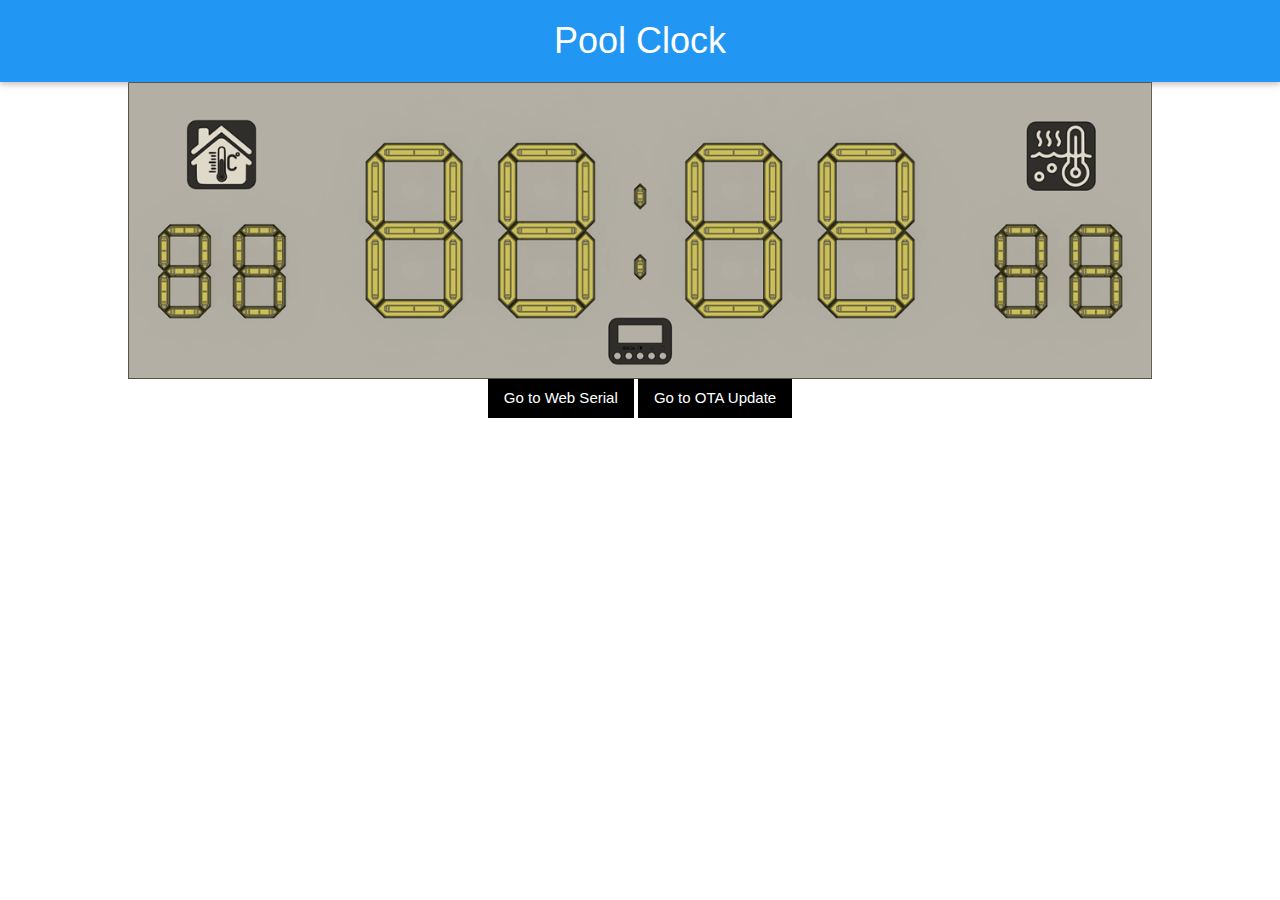
<file: data/index.html>
<!DOCTYPE html>
<html lang="fr">
    <head>
        <title>Pool Clock Server</title>
        <meta name="viewport" content="width=device-width, initial-scale=1"
            charset="UTF-8" />
        <link rel="stylesheet" type="text/css" title="Pool Clock" href="w3.css">
        <!-- favicon -->
        <link rel="shortcut icon"
            href="./media/favicon/favicon.ico" type="image/x-icon">
        <link rel="apple-touch-icon" sizes="180x180"
            href="./media/favicon/apple-touch-icon.png">
        <link rel="icon" type="image/png" sizes="32x32"
            href="./media/favicon/favicon-32x32.png">
        <link rel="icon" type="image/png" sizes="16x16"
            href="./media/favicon/favicon-16x16.png">
        <link rel="manifest" href="./media/favicon/site.webmanifest">
        <link rel="mask-icon" href="./media/favicon/safari-pinned-tab.svg" color="#5bbad5">
        <meta name="msapplication-TileColor" content="#da532c">
        <meta name="theme-color" content="#ffffff">
        <!-- favicon -->
    </head>

    <body class="w3-animate-opacity">
        <div class="w3-card w3-blue w3-padding-small w3-center">
            <h1>Pool Clock</h1>
        </div>
        <div class="w3-image w3-center">
            <img src="./media/poolclock.png" width="80%" alt="Pool Clock">
        </div>
        <div class="w3-row">
            <div class="w3-row w3-center">

                <a href="./webserial" class="w3-button w3-black">Go to Web Serial</a>

                <a href="./update" class="w3-button w3-black">Go to OTA Update</a>
            </div>

            <!--script type="text/javascript" src="script.js"></script -->
        </body>
    </html>

    <!-- 
Auto Mode
Filtration
Heating
pH Pump
Chl Pump
pHPID
OrpPID
Relay Filtration
Relay pH-
Relay Chlorine
-->
</file>
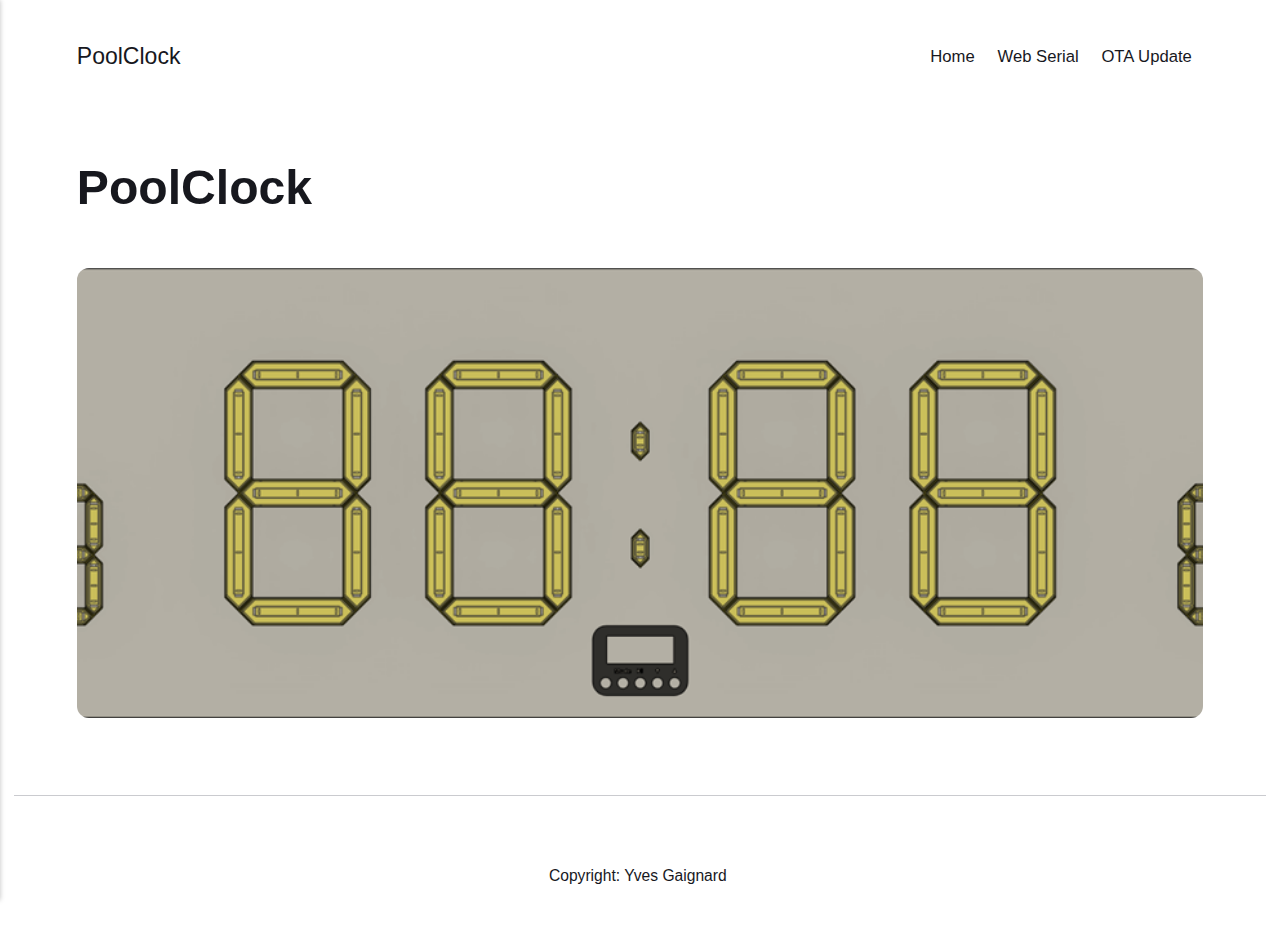
<file: Doc/Publii/poolclock-files/index.html>
<!DOCTYPE html><html lang="fr"><head><meta charset="utf-8"><meta http-equiv="X-UA-Compatible" content="IE=edge"><meta name="viewport" content="width=device-width,initial-scale=1"><title>PoolClock</title><meta name="robots" content="noindex,nofollow"><meta name="generator" content="Publii Open-Source CMS for Static Site"><link rel="shortcut icon" href="./media/website/favicon.ico" type="image/x-icon"><link rel="stylesheet" href="./assets/css/style.css?v=e5ad27e7b330f5e7f7fa9bfb74e8fca4"><script type="application/ld+json">{"@context":"http://schema.org","@type":"Organization","name":"PoolClock","url":"./"}</script><noscript><style>img[loading] {
                    opacity: 1;
                }</style></noscript></head><body class="home-template"><header class="top js-header"><a class="logo" href="./">PoolClock</a><nav class="navbar js-navbar"><button class="navbar__toggle js-toggle" aria-label="Menu" aria-haspopup="true" aria-expanded="false"><span class="navbar__toggle-box"><span class="navbar__toggle-inner">Menu</span></span></button><ul class="navbar__menu"><li><a href="./home.html" title="Home" target="_self">Home</a></li><li><a href="./webserial" target="_self">Web Serial</a></li><li><a href="./update" target="_self">OTA Update</a></li></ul></nav></header><main class="post"><article class="content"><div class="hero"><header class="hero__content"><div class="wrapper"><h1>PoolClock</h1></div></header><figure class="hero__image"><div class="hero__image-wrapper"><img src="./media/posts/10/poolclock.png" srcset="./media/posts/10/responsive/poolclock-xs.png 640w, ./media/posts/10/responsive/poolclock-sm.png 768w, ./media/posts/10/responsive/poolclock-md.png 1024w, ./media/posts/10/responsive/poolclock-lg.png 1366w, ./media/posts/10/responsive/poolclock-xl.png 1600w, ./media/posts/10/responsive/poolclock-2xl.png 1920w" sizes="88vw" loading="eager" height="349" width="1203" alt=""></div></figure></div><div class="entry-wrapper content__entry"></div></article></main><footer class="footer"><div class="wrapper"><div class="footer__copyright"><p>Copyright: Yves Gaignard </p></div><button onclick="backToTopFunction()" id="backToTop" class="footer__bttop" aria-label="Back to top" title="Back to top"><svg width="20" height="20"><use xlink:href="./assets/svg/svg-map.svg#toparrow"/></svg></button></div></footer><script defer="defer" src="./assets/js/scripts.min.js?v=700105c316933a8202041b6415abb233"></script><script>window.publiiThemeMenuConfig={mobileMenuMode:'sidebar',animationSpeed:300,submenuWidth: 'auto',doubleClickTime:500,mobileMenuExpandableSubmenus:true,relatedContainerForOverlayMenuSelector:'.top'};</script><script>var images = document.querySelectorAll('img[loading]');
        for (var i = 0; i < images.length; i++) {
            if (images[i].complete) {
                images[i].classList.add('is-loaded');
            } else {
                images[i].addEventListener('load', function () {
                    this.classList.add('is-loaded');
                }, false);
            }
        }</script></body></html>
</file>
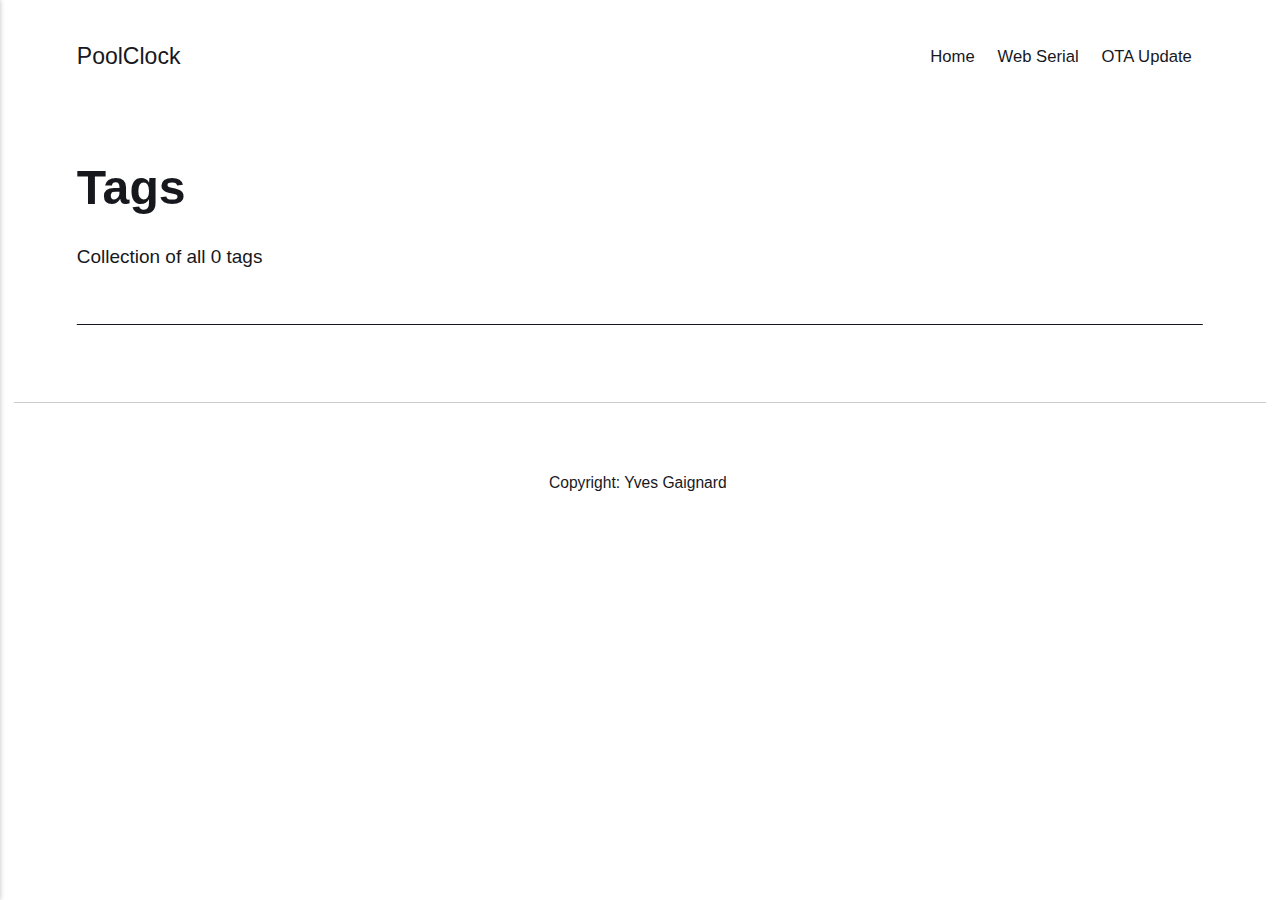
<file: Doc/Publii/poolclock-files/tags/index.html>
<!DOCTYPE html><html lang="fr"><head><meta charset="utf-8"><meta http-equiv="X-UA-Compatible" content="IE=edge"><meta name="viewport" content="width=device-width,initial-scale=1"><title>All tags - PoolClock</title><meta name="robots" content="noindex,nofollow"><meta name="generator" content="Publii Open-Source CMS for Static Site"><link rel="shortcut icon" href="./../media/website/favicon.ico" type="image/x-icon"><link rel="stylesheet" href="./../assets/css/style.css?v=e5ad27e7b330f5e7f7fa9bfb74e8fca4"><script type="application/ld+json">{"@context":"http://schema.org","@type":"Organization","name":"PoolClock","url":"./../"}</script><noscript><style>img[loading] {
                    opacity: 1;
                }</style></noscript></head><body class="tags-template"><header class="top js-header"><a class="logo" href="./../">PoolClock</a><nav class="navbar js-navbar"><button class="navbar__toggle js-toggle" aria-label="Menu" aria-haspopup="true" aria-expanded="false"><span class="navbar__toggle-box"><span class="navbar__toggle-inner">Menu</span></span></button><ul class="navbar__menu"><li><a href="./../home.html" title="Home" target="_self">Home</a></li><li><a href="./../webserial.html" target="_self">Web Serial</a></li><li><a href="./../update.html" target="_self">OTA Update</a></li></ul></nav></header><main class="page page--tags"><div class="hero hero--noimage"><header class="hero__content"><div class="wrapper"><h1>Tags</h1><p class="page__desc">Collection of all 0 tags</p></div></header></div><div class="wrapper"><ul class="feed feed--grid"></ul></div></main><footer class="footer"><div class="wrapper"><div class="footer__copyright"><p>Copyright: Yves Gaignard </p></div><button onclick="backToTopFunction()" id="backToTop" class="footer__bttop" aria-label="Back to top" title="Back to top"><svg width="20" height="20"><use xlink:href="./../assets/svg/svg-map.svg#toparrow"/></svg></button></div></footer><script defer="defer" src="./../assets/js/scripts.min.js?v=700105c316933a8202041b6415abb233"></script><script>window.publiiThemeMenuConfig={mobileMenuMode:'sidebar',animationSpeed:300,submenuWidth: 'auto',doubleClickTime:500,mobileMenuExpandableSubmenus:true,relatedContainerForOverlayMenuSelector:'.top'};</script><script>var images = document.querySelectorAll('img[loading]');
        for (var i = 0; i < images.length; i++) {
            if (images[i].complete) {
                images[i].classList.add('is-loaded');
            } else {
                images[i].addEventListener('load', function () {
                    this.classList.add('is-loaded');
                }, false);
            }
        }</script></body></html>
</file>
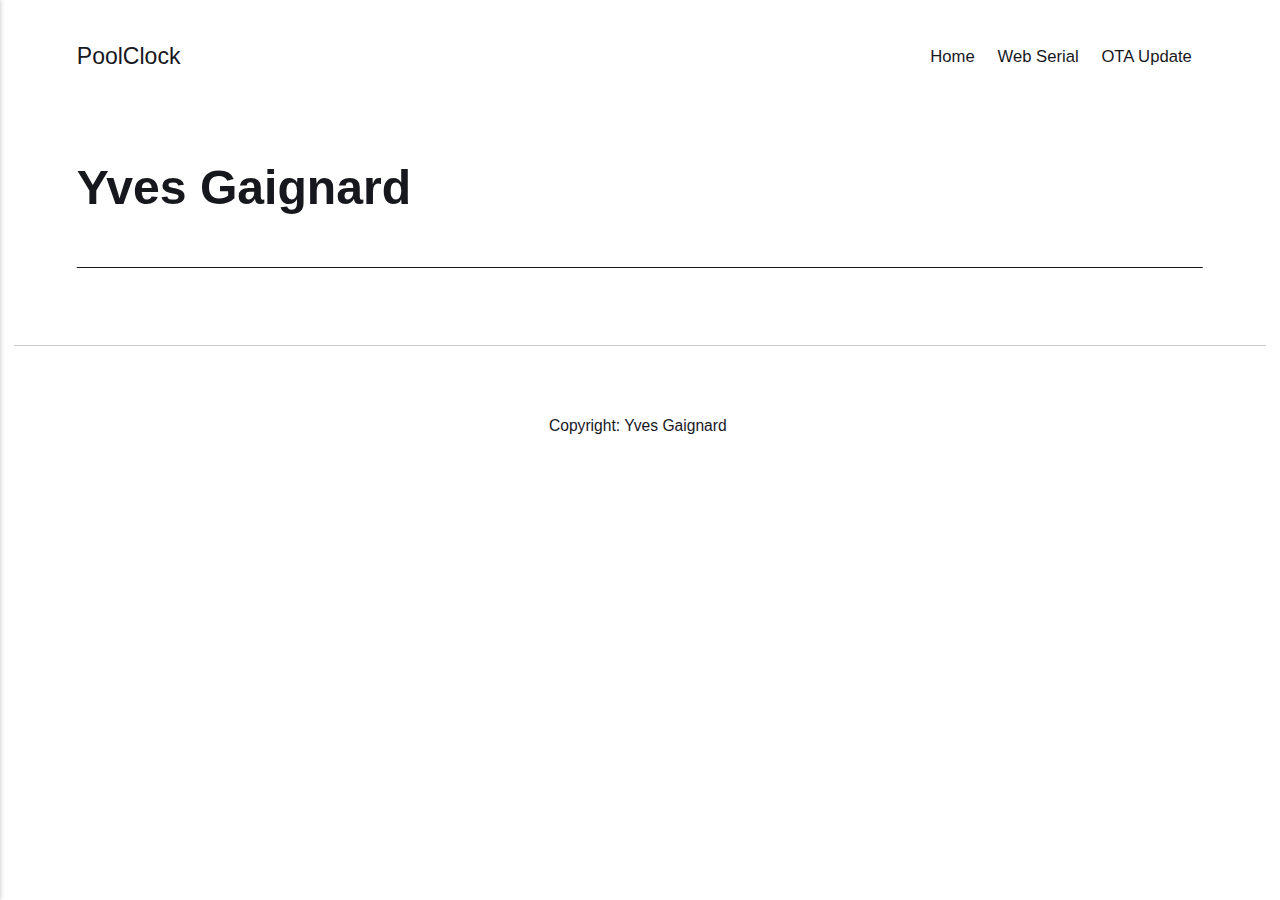
<file: Doc/Publii/poolclock-files/authors/yves-gaignard/index.html>
<!DOCTYPE html><html lang="fr"><head><meta charset="utf-8"><meta http-equiv="X-UA-Compatible" content="IE=edge"><meta name="viewport" content="width=device-width,initial-scale=1"><title>Author: Yves Gaignard - PoolClock</title><meta name="robots" content="noindex,nofollow"><meta name="generator" content="Publii Open-Source CMS for Static Site"><link rel="shortcut icon" href="./../../media/website/favicon.ico" type="image/x-icon"><link rel="stylesheet" href="./../../assets/css/style.css?v=e5ad27e7b330f5e7f7fa9bfb74e8fca4"><script type="application/ld+json">{"@context":"http://schema.org","@type":"Organization","name":"PoolClock","url":"./../../"}</script><noscript><style>img[loading] {
                    opacity: 1;
                }</style></noscript></head><body class="author-template"><header class="top js-header"><a class="logo" href="./../../">PoolClock</a><nav class="navbar js-navbar"><button class="navbar__toggle js-toggle" aria-label="Menu" aria-haspopup="true" aria-expanded="false"><span class="navbar__toggle-box"><span class="navbar__toggle-inner">Menu</span></span></button><ul class="navbar__menu"><li><a href="./../../home.html" title="Home" target="_self">Home</a></li><li><a href="./../../webserial.html" target="_self">Web Serial</a></li><li><a href="./../../update.html" target="_self">OTA Update</a></li></ul></nav></header><main class="page page--author"><div class="hero hero--noimage"><header class="hero__content"><div class="wrapper page--author__wrapper"><div><h1>Yves Gaignard</h1></div></div></header></div></main><footer class="footer"><div class="wrapper"><div class="footer__copyright"><p>Copyright: Yves Gaignard </p></div><button onclick="backToTopFunction()" id="backToTop" class="footer__bttop" aria-label="Back to top" title="Back to top"><svg width="20" height="20"><use xlink:href="./../../assets/svg/svg-map.svg#toparrow"/></svg></button></div></footer><script defer="defer" src="./../../assets/js/scripts.min.js?v=700105c316933a8202041b6415abb233"></script><script>window.publiiThemeMenuConfig={mobileMenuMode:'sidebar',animationSpeed:300,submenuWidth: 'auto',doubleClickTime:500,mobileMenuExpandableSubmenus:true,relatedContainerForOverlayMenuSelector:'.top'};</script><script>var images = document.querySelectorAll('img[loading]');
        for (var i = 0; i < images.length; i++) {
            if (images[i].complete) {
                images[i].classList.add('is-loaded');
            } else {
                images[i].addEventListener('load', function () {
                    this.classList.add('is-loaded');
                }, false);
            }
        }</script></body></html>
</file>
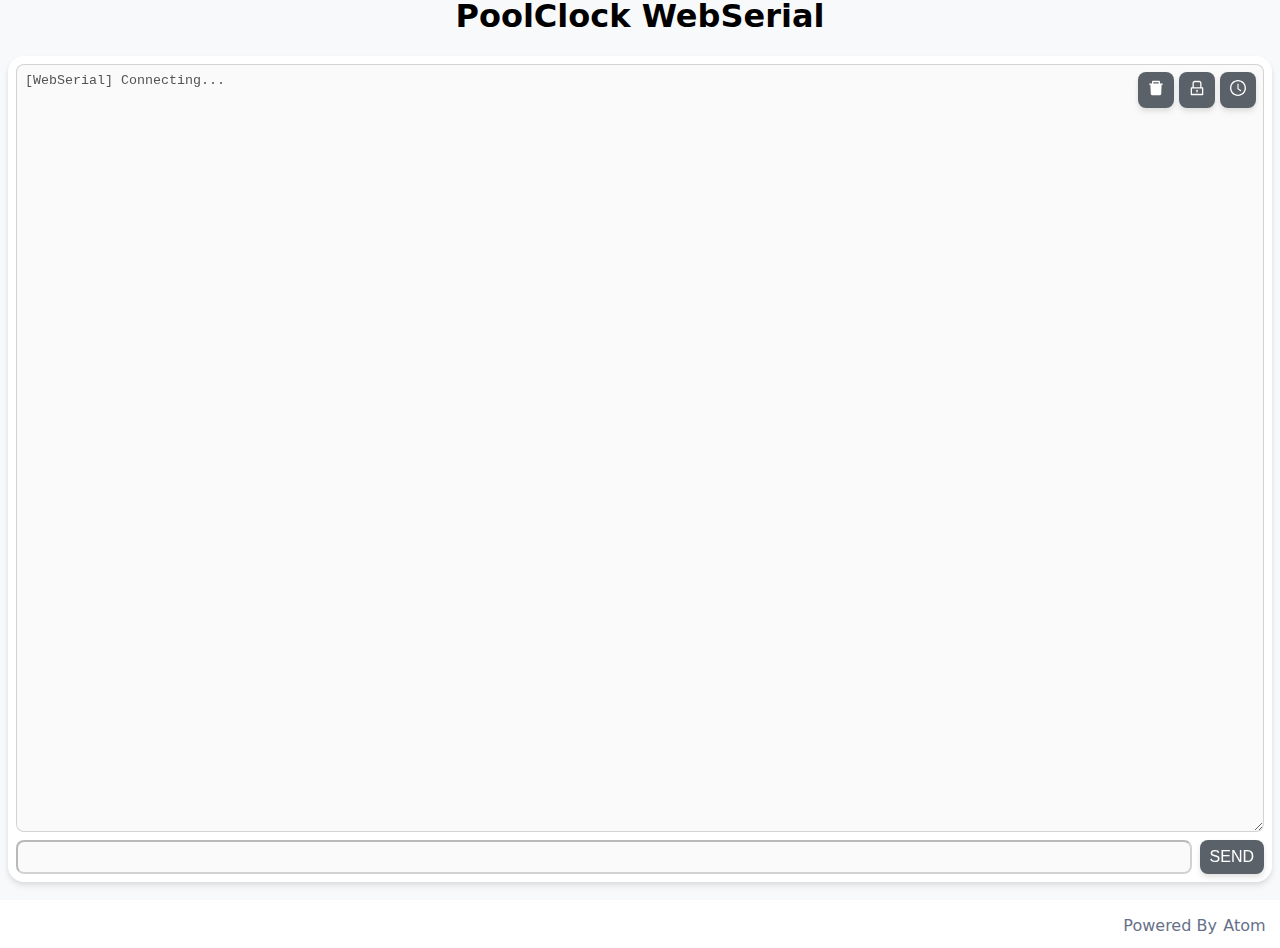
<file: data/webserial.html>
<!DOCTYPE html>
<html>

<head>
    <meta charset="utf-8" />
    <meta http-equiv="X-UA-Compatible" content="IE=edge" />
    <title>WebSerial</title>
    <meta name="viewport" content="width=device-width, initial-scale=1" />
    <style type="text/css">
        div {
            display: block;
        }

        a {
            margin: 0.4rem;
            text-decoration: none;
        }

        *,
        ::after,
        ::before {
            -webkit-box-sizing: inherit;
            box-sizing: inherit;
        }

        p {
            margin: 0 0 1rem;
        }

        body {
            overscroll-behavior: none;
            height: 100%;
            width: 100%;
            margin: 0;
            padding: 0;
            font-family: -apple-system, system-ui, BlinkMacSystemFont, "Segoe UI",
                Roboto, "Helvetica Neue", sans-serif;
        }

        .text-center {
            text-align: center;
        }

        .gray {
            color: #667189;
        }

        .shadow {
            filter: drop-shadow(0 4px 3px rgb(0 0 0 / 0.07)) drop-shadow(0 2px 2px rgb(0 0 0 / 0.06));
        }

        .w-full {
            width: 100%;
        }

        .grid {
            display: grid;
        }

        .gap-2 {
            gap: 0.5rem;
        }

        .flex {
            display: flex;
        }

        .grow {
            flex-grow: 1;
        }

        .justify-items-end {
            justify-items: end;
        }

        .rounded {
            border-radius: 0.5rem;
        }

        .section {
            box-sizing: border-box;
            background-color: #f8f9fa;
        }

        .main {
            display: flex;
            flex-direction: column;
            justify-content: center;
            align-items: center;
            height: 100vh;
        }

        .main .pannel {
            display: flex;
            flex-direction: column;
            align-items: center;
            border: #fff;
            border-style: solid;
            border-width: 0.5rem;
            border-radius: 1rem;
            background-color: #fff;
            max-width: 120rem;                 /* initialy 60rem*/
            width: calc(100% - 1rem);
            font-size: medium;
            margin: 0 10px 0;
        }

        .pannel button {
            cursor: pointer;
            padding: 8px 10px 8px;
            font-size: medium;
            outline-style: none;
            border: 0px;
            color: #fff;
            background-color: #0067f4;
        }

        .pannel button:disabled {
            background-color: #5a6169;
        }

        .pannel #record {
            min-height: 3.25rem;
            padding: 0.5rem;
            resize: vertical;
            overscroll-behavior: none;
        }

        #control-button {
            position: absolute;
            top: 0.5rem;
            right: 0.5rem;
        }

        #control-button button {
            background-color: #5a6169;
        }

        .alert span {
            user-select: none;
            background: #ffe14d;
            padding: 2px 10px;
            display: block;
            color: black;
        }

        .footer {
            padding: 1rem 0.5rem;
            background-color: white;
        }

        .copyright {
            padding-bottom: 1rem;
        }

        .float-left {
            float: left;
        }

        .float-right {
            float: right;
        }
    </style>
</head>

<body>
    <div class="section main text-center">
        <h1>PoolClock WebSerial</h1>
        <div class="pannel shadow grid gap-2">
            <div id="control-button">
                <button class="rounded shadow" onclick="terminalClean()">
                    <svg viewBox="64 64 896 896" focusable="false" data-icon="delete" width="1em" height="1em"
                        fill="currentColor" aria-hidden="true">
                        <path
                            d="M864 256H736v-80c0-35.3-28.7-64-64-64H352c-35.3 0-64 28.7-64 64v80H160c-17.7 0-32 14.3-32 32v32c0 4.4 3.6 8 8 8h60.4l24.7 523c1.6 34.1 29.8 61 63.9 61h454c34.2 0 62.3-26.8 63.9-61l24.7-523H888c4.4 0 8-3.6 8-8v-32c0-17.7-14.3-32-32-32zm-200 0H360v-72h304v72z">
                        </path>
                    </svg>
                </button>
                <button class="rounded shadow" onclick="enableFlowLock=!enableFlowLock">
                    <svg viewBox="64 64 896 896" focusable="false" data-icon="lock" width="1em" height="1em"
                        fill="currentColor" aria-hidden="true">
                        <path
                            d="M832 464h-68V240c0-70.7-57.3-128-128-128H388c-70.7 0-128 57.3-128 128v224h-68c-17.7 0-32 14.3-32 32v384c0 17.7 14.3 32 32 32h640c17.7 0 32-14.3 32-32V496c0-17.7-14.3-32-32-32zM332 240c0-30.9 25.1-56 56-56h248c30.9 0 56 25.1 56 56v224H332V240zm460 600H232V536h560v304zM484 701v53c0 4.4 3.6 8 8 8h40c4.4 0 8-3.6 8-8v-53a48.01 48.01 0 10-56 0z">
                        </path>
                    </svg>
                </button>
                <button class="rounded shadow" onclick="enableTimestamp=!enableTimestamp">
                    <svg viewBox="64 64 896 896" focusable="false" data-icon="clock-circle" width="1em" height="1em"
                        fill="currentColor" aria-hidden="true">
                        <path
                            d="M512 64C264.6 64 64 264.6 64 512s200.6 448 448 448 448-200.6 448-448S759.4 64 512 64zm0 820c-205.4 0-372-166.6-372-372s166.6-372 372-372 372 166.6 372 372-166.6 372-372 372z">
                        </path>
                        <path
                            d="M686.7 638.6L544.1 535.5V288c0-4.4-3.6-8-8-8H488c-4.4 0-8 3.6-8 8v275.4c0 2.6 1.2 5 3.3 6.5l165.4 120.6c3.6 2.6 8.6 1.8 11.2-1.7l28.6-39c2.6-3.7 1.8-8.7-1.8-11.2z">
                        </path>
                    </svg>
                </button>
            </div>
            <textarea class="w-full rounded" title="record" id="record" cols="30" rows="50" disabled></textarea>  <!-- initialy rows="10" -->
            <div class="flex w-full grid gap-2" id="terminal">
                <input type="text" name="cmd" id="command-text" class="grow rounded" /><button
                    class="grid justify-items-end rounded shadow" id="command-button">
                    SEND
                </button>
            </div>
        </div>
        <h1 />
    </div>
    <div class="section footer">
        <div class="copyright">
            <div class="float-left"></div>
            <div class="float-right gray">
                Powered By<a href="https://www.homeboyc.cn/" class="gray">Atom</a>
            </div>
        </div>
    </div>
</body>
<script>
    let gateway = `ws://${window.location.hostname}/webserialws`;
    let websocket;
    let textArea = document.getElementById("record");
    let enableFlowLock = false;
    let enableTimestamp = false;

    initWebPage();

    function initWebPage() {
        document.getElementById("command-button").disabled = true;
        document.getElementById("command-text").disabled = true;
        terminalWrite("[WebSerial] Connecting...\n");
        initWebSocket();
        initButton();
        trapEnterKeyPress();
    }

    function initWebSocket() {
        console.log("Trying to open a WebSocket connection...");
        websocket = new WebSocket(gateway);
        websocket.onopen = onOpen;
        websocket.onclose = onClose;
        websocket.onmessage = onMessage;
    }

    function initButton() {
        document
            .getElementById("command-button")
            .addEventListener("click", sendCommand);
    }

    function trapEnterKeyPress() {
        document
            .getElementById("command-text")
            .addEventListener("keypress", enterPressed);
    }

    function enterPressed(event) {
        if (event.key === "Enter") {
            event.preventDefault();
            document.getElementById("command-button").click();
        }
    }

    function onOpen(event) {
        console.log("Connection opened");
        terminalWrite("[WebSerial] Connected...\n");
        document.getElementById("command-button").disabled = false;
        document.getElementById("command-text").disabled = false;
    }

    function onClose(event) {
        console.log("Connection closed");
        setTimeout(initWebSocket, 2000);
    }

    function onMessage(event) {
        console.log("Data Received:");
        console.log(event.data);
        terminalWrite(event.data);
    }

    function terminalWrite(raw) {
        console.log(enableTimestamp);
        if (enableTimestamp) {
            let now = new Date();
            raw = "[" + now.toLocaleTimeString() + "] " + raw;
        }
        textArea.value += raw;
        if (!enableFlowLock) {
            textArea.scrollTop = textArea.scrollHeight;
        }
    }

    function terminalClean() {
        textArea.value = "";
        textArea.scrollTop = textArea.scrollHeight;
    }

    function sendCommand() {
        websocket.send(document.getElementById("command-text").value);
    }
</script>

</html>
</file>
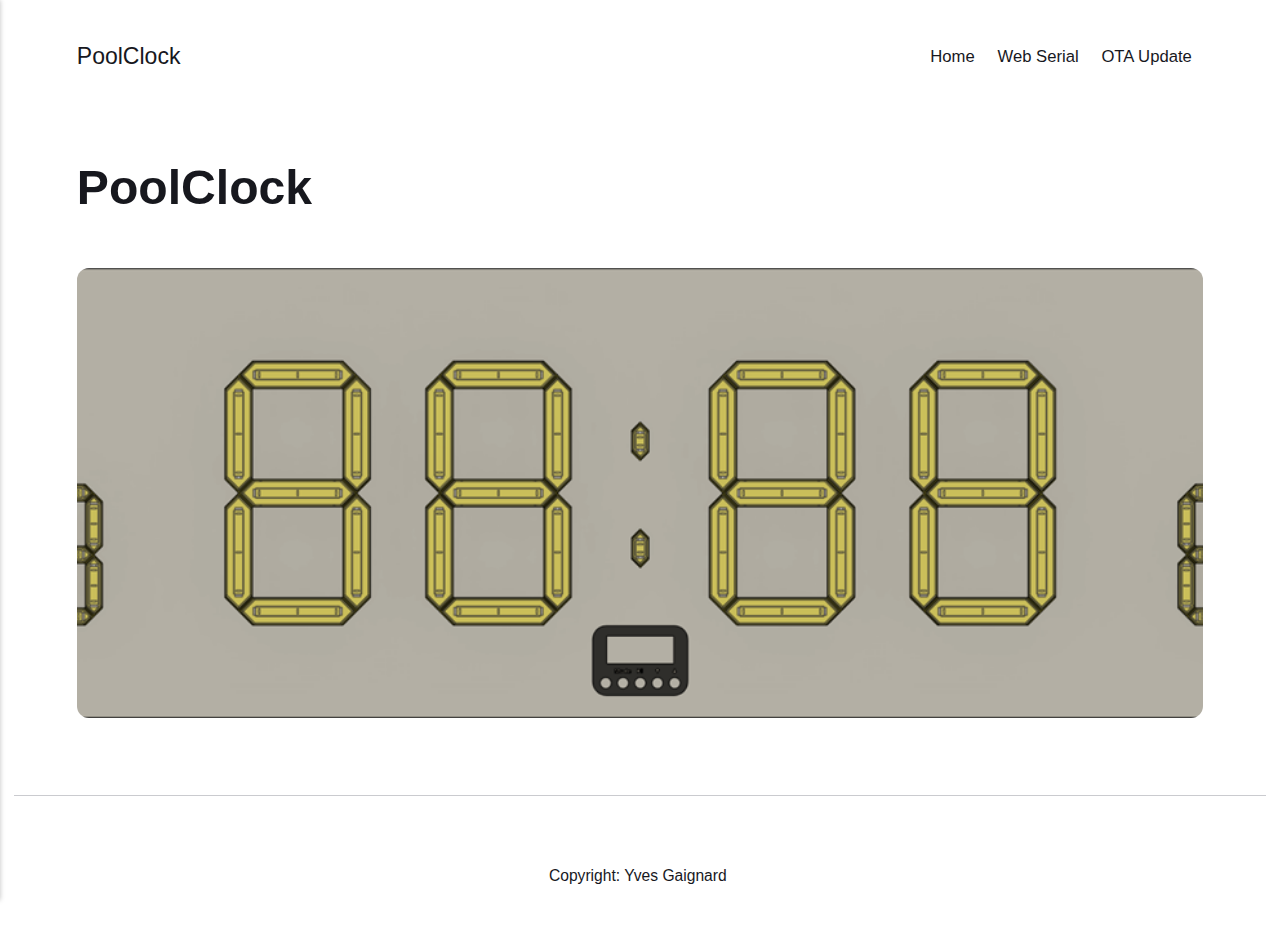
<file: Doc/Publii/poolclock-files/home.html>
<!DOCTYPE html><html lang="fr"><head><meta charset="utf-8"><meta http-equiv="X-UA-Compatible" content="IE=edge"><meta name="viewport" content="width=device-width,initial-scale=1"><title>PoolClock - PoolClock</title><meta name="robots" content="noindex,nofollow"><meta name="generator" content="Publii Open-Source CMS for Static Site"><link rel="shortcut icon" href="./media/website/favicon.ico" type="image/x-icon"><link rel="stylesheet" href="./assets/css/style.css?v=e5ad27e7b330f5e7f7fa9bfb74e8fca4"><script type="application/ld+json">{"@context":"http://schema.org","@type":"Article","mainEntityOfPage":{"@type":"WebPage","@id":"./home.html"},"headline":"PoolClock","datePublished":"2024-11-18T13:36","dateModified":"2025-01-15T13:56","image":{"@type":"ImageObject","url":"./media/posts/10/poolclock.png","height":349,"width":1203},"description":"","author":{"@type":"Person","name":"Yves Gaignard","url":"./authors/yves-gaignard/"},"publisher":{"@type":"Organization","name":"Yves Gaignard"}}</script><noscript><style>img[loading] {
                    opacity: 1;
                }</style></noscript></head><body class="post-template"><header class="top js-header"><a class="logo" href="./">PoolClock</a><nav class="navbar js-navbar"><button class="navbar__toggle js-toggle" aria-label="Menu" aria-haspopup="true" aria-expanded="false"><span class="navbar__toggle-box"><span class="navbar__toggle-inner">Menu</span></span></button><ul class="navbar__menu"><li class="active"><a href="./home.html" title="Home" target="_self">Home</a></li><li><a href="./webserial.html" target="_self">Web Serial</a></li><li><a href="./update.html" target="_self">OTA Update</a></li></ul></nav></header><main class="post"><article class="content"><div class="hero"><header class="hero__content"><div class="wrapper"><h1>PoolClock</h1></div></header><figure class="hero__image"><div class="hero__image-wrapper"><img src="./media/posts/10/poolclock.png" srcset="./media/posts/10/responsive/poolclock-xs.png 640w, ./media/posts/10/responsive/poolclock-sm.png 768w, ./media/posts/10/responsive/poolclock-md.png 1024w, ./media/posts/10/responsive/poolclock-lg.png 1366w, ./media/posts/10/responsive/poolclock-xl.png 1600w, ./media/posts/10/responsive/poolclock-2xl.png 1920w" sizes="88vw" loading="eager" height="349" width="1203" alt=""></div></figure></div><div class="entry-wrapper content__entry"></div></article></main><footer class="footer"><div class="wrapper"><div class="footer__copyright"><p>Copyright: Yves Gaignard </p></div><button onclick="backToTopFunction()" id="backToTop" class="footer__bttop" aria-label="Back to top" title="Back to top"><svg width="20" height="20"><use xlink:href="./assets/svg/svg-map.svg#toparrow"/></svg></button></div></footer><script defer="defer" src="./assets/js/scripts.min.js?v=700105c316933a8202041b6415abb233"></script><script>window.publiiThemeMenuConfig={mobileMenuMode:'sidebar',animationSpeed:300,submenuWidth: 'auto',doubleClickTime:500,mobileMenuExpandableSubmenus:true,relatedContainerForOverlayMenuSelector:'.top'};</script><script>var images = document.querySelectorAll('img[loading]');
        for (var i = 0; i < images.length; i++) {
            if (images[i].complete) {
                images[i].classList.add('is-loaded');
            } else {
                images[i].addEventListener('load', function () {
                    this.classList.add('is-loaded');
                }, false);
            }
        }</script></body></html>
</file>
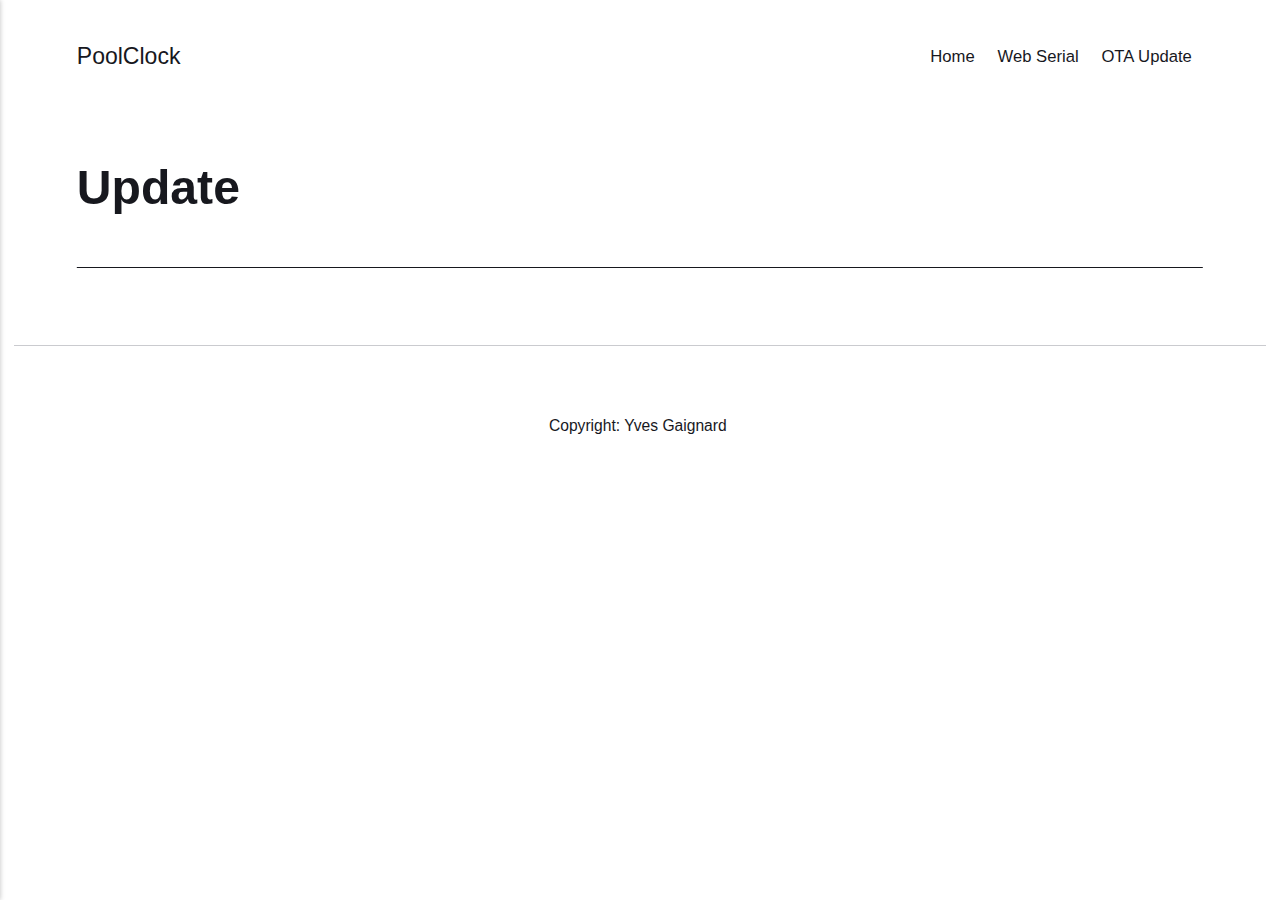
<file: Doc/Publii/poolclock-files/update.html>
<!DOCTYPE html><html lang="fr"><head><meta charset="utf-8"><meta http-equiv="X-UA-Compatible" content="IE=edge"><meta name="viewport" content="width=device-width,initial-scale=1"><title>Update - PoolClock</title><meta name="robots" content="noindex,nofollow"><meta name="generator" content="Publii Open-Source CMS for Static Site"><link rel="shortcut icon" href="./media/website/favicon.ico" type="image/x-icon"><link rel="stylesheet" href="./assets/css/style.css?v=e5ad27e7b330f5e7f7fa9bfb74e8fca4"><script type="application/ld+json">{"@context":"http://schema.org","@type":"Article","mainEntityOfPage":{"@type":"WebPage","@id":"./update.html"},"headline":"Update","datePublished":"2025-01-15T13:35","dateModified":"2025-01-15T14:07","description":"","author":{"@type":"Person","name":"Yves Gaignard","url":"./authors/yves-gaignard/"},"publisher":{"@type":"Organization","name":"Yves Gaignard"}}</script><noscript><style>img[loading] {
                    opacity: 1;
                }</style></noscript></head><body class="post-template"><header class="top js-header"><a class="logo" href="./">PoolClock</a><nav class="navbar js-navbar"><button class="navbar__toggle js-toggle" aria-label="Menu" aria-haspopup="true" aria-expanded="false"><span class="navbar__toggle-box"><span class="navbar__toggle-inner">Menu</span></span></button><ul class="navbar__menu"><li><a href="./home.html" title="Home" target="_self">Home</a></li><li><a href="./webserial.html" target="_self">Web Serial</a></li><li class="active"><a href="./update.html" target="_self">OTA Update</a></li></ul></nav></header><main class="post"><article class="content"><div class="hero hero--noimage"><header class="hero__content"><div class="wrapper"><h1>Update</h1></div></header></div><div class="entry-wrapper content__entry"></div></article></main><footer class="footer"><div class="wrapper"><div class="footer__copyright"><p>Copyright: Yves Gaignard </p></div><button onclick="backToTopFunction()" id="backToTop" class="footer__bttop" aria-label="Back to top" title="Back to top"><svg width="20" height="20"><use xlink:href="./assets/svg/svg-map.svg#toparrow"/></svg></button></div></footer><script defer="defer" src="./assets/js/scripts.min.js?v=700105c316933a8202041b6415abb233"></script><script>window.publiiThemeMenuConfig={mobileMenuMode:'sidebar',animationSpeed:300,submenuWidth: 'auto',doubleClickTime:500,mobileMenuExpandableSubmenus:true,relatedContainerForOverlayMenuSelector:'.top'};</script><script>var images = document.querySelectorAll('img[loading]');
        for (var i = 0; i < images.length; i++) {
            if (images[i].complete) {
                images[i].classList.add('is-loaded');
            } else {
                images[i].addEventListener('load', function () {
                    this.classList.add('is-loaded');
                }, false);
            }
        }</script></body></html>
</file>
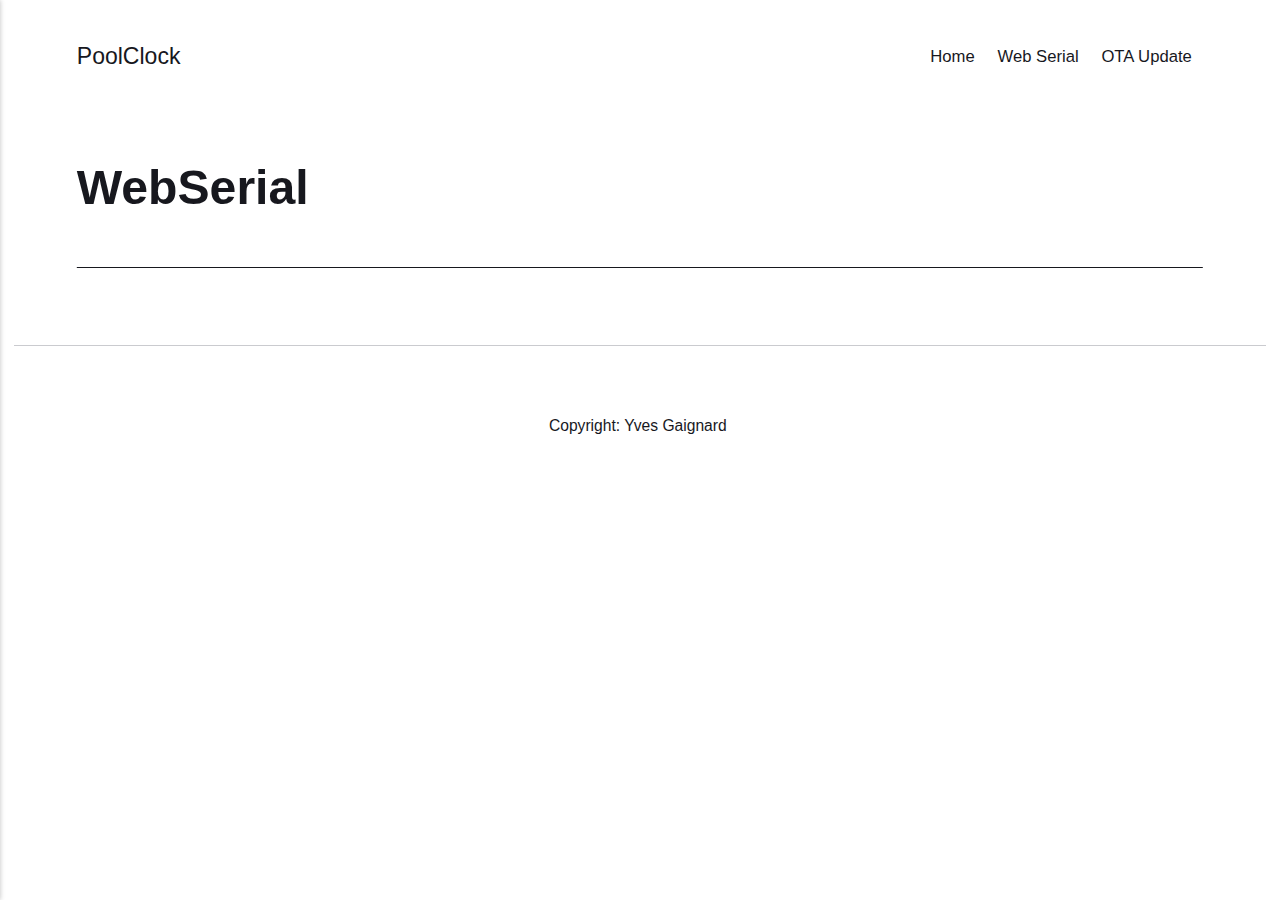
<file: Doc/Publii/poolclock-files/webserial.html>
<!DOCTYPE html><html lang="fr"><head><meta charset="utf-8"><meta http-equiv="X-UA-Compatible" content="IE=edge"><meta name="viewport" content="width=device-width,initial-scale=1"><title>WebSerial - PoolClock</title><meta name="robots" content="noindex,nofollow"><meta name="generator" content="Publii Open-Source CMS for Static Site"><link rel="shortcut icon" href="./media/website/favicon.ico" type="image/x-icon"><link rel="stylesheet" href="./assets/css/style.css?v=e5ad27e7b330f5e7f7fa9bfb74e8fca4"><script type="application/ld+json">{"@context":"http://schema.org","@type":"Article","mainEntityOfPage":{"@type":"WebPage","@id":"./webserial.html"},"headline":"WebSerial","datePublished":"2025-01-15T13:57","dateModified":"2025-01-15T13:57","description":"","author":{"@type":"Person","name":"Yves Gaignard","url":"./authors/yves-gaignard/"},"publisher":{"@type":"Organization","name":"Yves Gaignard"}}</script><noscript><style>img[loading] {
                    opacity: 1;
                }</style></noscript></head><body class="post-template"><header class="top js-header"><a class="logo" href="./">PoolClock</a><nav class="navbar js-navbar"><button class="navbar__toggle js-toggle" aria-label="Menu" aria-haspopup="true" aria-expanded="false"><span class="navbar__toggle-box"><span class="navbar__toggle-inner">Menu</span></span></button><ul class="navbar__menu"><li><a href="./home.html" title="Home" target="_self">Home</a></li><li class="active"><a href="./webserial.html" target="_self">Web Serial</a></li><li><a href="./update.html" target="_self">OTA Update</a></li></ul></nav></header><main class="post"><article class="content"><div class="hero hero--noimage"><header class="hero__content"><div class="wrapper"><h1>WebSerial</h1></div></header></div><div class="entry-wrapper content__entry"></div></article></main><footer class="footer"><div class="wrapper"><div class="footer__copyright"><p>Copyright: Yves Gaignard </p></div><button onclick="backToTopFunction()" id="backToTop" class="footer__bttop" aria-label="Back to top" title="Back to top"><svg width="20" height="20"><use xlink:href="./assets/svg/svg-map.svg#toparrow"/></svg></button></div></footer><script defer="defer" src="./assets/js/scripts.min.js?v=700105c316933a8202041b6415abb233"></script><script>window.publiiThemeMenuConfig={mobileMenuMode:'sidebar',animationSpeed:300,submenuWidth: 'auto',doubleClickTime:500,mobileMenuExpandableSubmenus:true,relatedContainerForOverlayMenuSelector:'.top'};</script><script>var images = document.querySelectorAll('img[loading]');
        for (var i = 0; i < images.length; i++) {
            if (images[i].complete) {
                images[i].classList.add('is-loaded');
            } else {
                images[i].addEventListener('load', function () {
                    this.classList.add('is-loaded');
                }, false);
            }
        }</script></body></html>
</file>
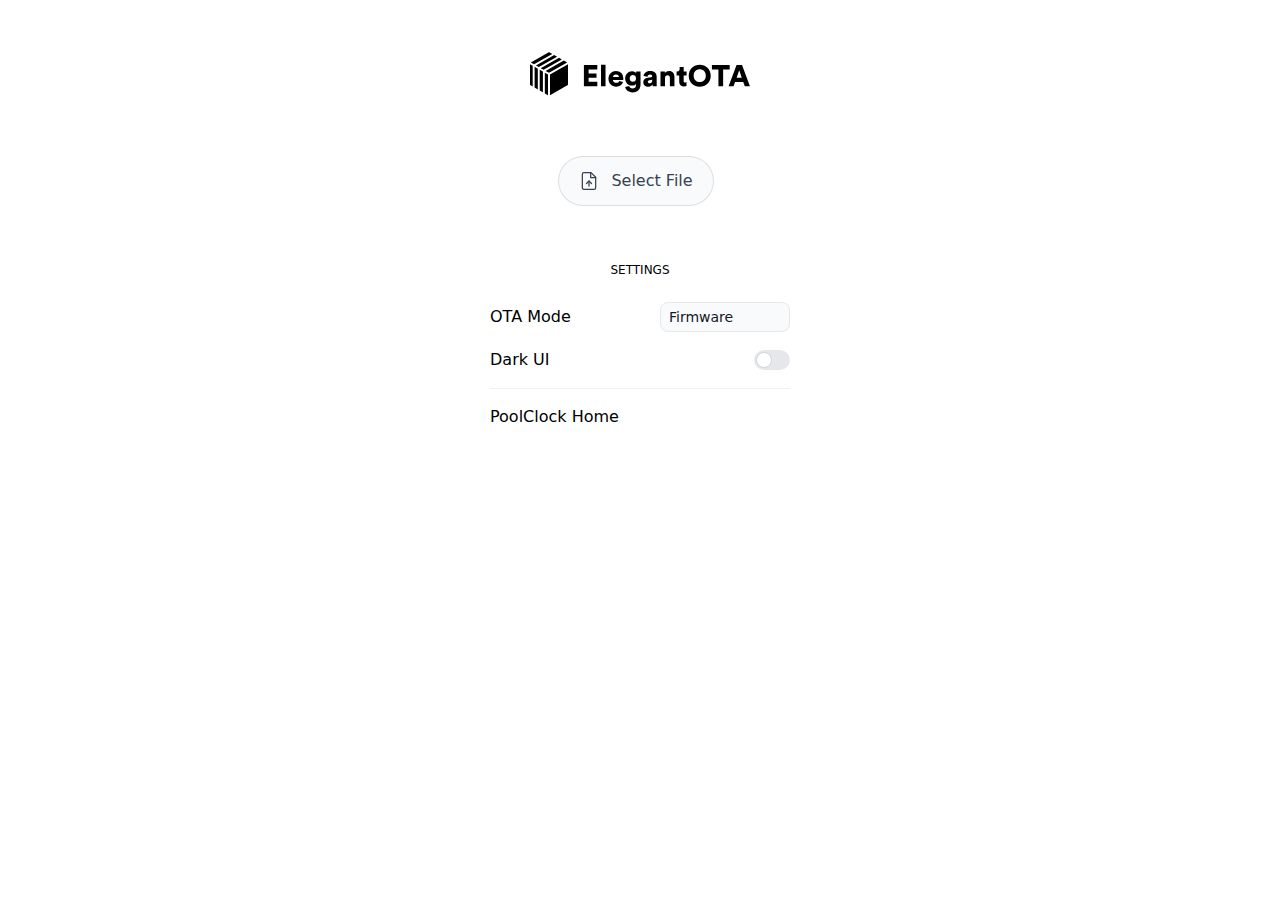
<file: lib/PoolClock/Modules/OTAUpdateWeb/elop.html>
<!doctype html>
<html lang="en">
  <head>
    <meta charset="UTF-8" />
    <meta name="viewport" content="width=device-width, initial-scale=1.0" />
    <title>ElegantOTA Lite</title>
    <script type="module" crossorigin>
(function(){const f=document.createElement("link").relList;if(f&&f.supports&&f.supports("modulepreload"))return;for(const a of document.querySelectorAll('link[rel="modulepreload"]'))d(a);new MutationObserver(a=>{for(const c of a)if(c.type==="childList")for(const i of c.addedNodes)i.tagName==="LINK"&&i.rel==="modulepreload"&&d(i)}).observe(document,{childList:!0,subtree:!0});function s(a){const c={};return a.integrity&&(c.integrity=a.integrity),a.referrerPolicy&&(c.referrerPolicy=a.referrerPolicy),a.crossOrigin==="use-credentials"?c.credentials="include":a.crossOrigin==="anonymous"?c.credentials="omit":c.credentials="same-origin",c}function d(a){if(a.ep)return;a.ep=!0;const c=s(a);fetch(a.href,c)}})();localStorage.theme==="dark"||!("theme"in localStorage)&&window.matchMedia("(prefers-color-scheme: dark)").matches?(document.documentElement.classList.add("dark"),document.getElementById("darkModeCheckbox").checked=!0):(document.documentElement.classList.remove("dark"),document.getElementById("darkModeCheckbox").checked=!1);document.getElementById("darkModeCheckbox").addEventListener("click",function(){document.getElementById("darkModeCheckbox").checked?(document.documentElement.classList.add("dark"),localStorage.theme="dark"):(document.documentElement.classList.remove("dark"),localStorage.theme="light")});function A(l){return l&&l.__esModule&&Object.prototype.hasOwnProperty.call(l,"default")?l.default:l}var L={exports:{}},x={exports:{}};(function(){var l="ABCDEFGHIJKLMNOPQRSTUVWXYZabcdefghijklmnopqrstuvwxyz0123456789+/",f={rotl:function(s,d){return s<<d|s>>>32-d},rotr:function(s,d){return s<<32-d|s>>>d},endian:function(s){if(s.constructor==Number)return f.rotl(s,8)&16711935|f.rotl(s,24)&4278255360;for(var d=0;d<s.length;d++)s[d]=f.endian(s[d]);return s},randomBytes:function(s){for(var d=[];s>0;s--)d.push(Math.floor(Math.random()*256));return d},bytesToWords:function(s){for(var d=[],a=0,c=0;a<s.length;a++,c+=8)d[c>>>5]|=s[a]<<24-c%32;return d},wordsToBytes:function(s){for(var d=[],a=0;a<s.length*32;a+=8)d.push(s[a>>>5]>>>24-a%32&255);return d},bytesToHex:function(s){for(var d=[],a=0;a<s.length;a++)d.push((s[a]>>>4).toString(16)),d.push((s[a]&15).toString(16));return d.join("")},hexToBytes:function(s){for(var d=[],a=0;a<s.length;a+=2)d.push(parseInt(s.substr(a,2),16));return d},bytesToBase64:function(s){for(var d=[],a=0;a<s.length;a+=3)for(var c=s[a]<<16|s[a+1]<<8|s[a+2],i=0;i<4;i++)a*8+i*6<=s.length*8?d.push(l.charAt(c>>>6*(3-i)&63)):d.push("=");return d.join("")},base64ToBytes:function(s){s=s.replace(/[^A-Z0-9+\/]/ig,"");for(var d=[],a=0,c=0;a<s.length;c=++a%4)c!=0&&d.push((l.indexOf(s.charAt(a-1))&Math.pow(2,-2*c+8)-1)<<c*2|l.indexOf(s.charAt(a))>>>6-c*2);return d}};x.exports=f})();var H=x.exports,F={utf8:{stringToBytes:function(l){return F.bin.stringToBytes(unescape(encodeURIComponent(l)))},bytesToString:function(l){return decodeURIComponent(escape(F.bin.bytesToString(l)))}},bin:{stringToBytes:function(l){for(var f=[],s=0;s<l.length;s++)f.push(l.charCodeAt(s)&255);return f},bytesToString:function(l){for(var f=[],s=0;s<l.length;s++)f.push(String.fromCharCode(l[s]));return f.join("")}}},I=F;/*!
 * Determine if an object is a Buffer
 *
 * @author   Feross Aboukhadijeh <https://feross.org>
 * @license  MIT
 */var O=function(l){return l!=null&&(M(l)||P(l)||!!l._isBuffer)};function M(l){return!!l.constructor&&typeof l.constructor.isBuffer=="function"&&l.constructor.isBuffer(l)}function P(l){return typeof l.readFloatLE=="function"&&typeof l.slice=="function"&&M(l.slice(0,0))}(function(){var l=H,f=I.utf8,s=O,d=I.bin,a=function(c,i){c.constructor==String?i&&i.encoding==="binary"?c=d.stringToBytes(c):c=f.stringToBytes(c):s(c)?c=Array.prototype.slice.call(c,0):!Array.isArray(c)&&c.constructor!==Uint8Array&&(c=c.toString());for(var r=l.bytesToWords(c),p=c.length*8,n=1732584193,e=-271733879,o=-1732584194,t=271733878,u=0;u<r.length;u++)r[u]=(r[u]<<8|r[u]>>>24)&16711935|(r[u]<<24|r[u]>>>8)&4278255360;r[p>>>5]|=128<<p%32,r[(p+64>>>9<<4)+14]=p;for(var m=a._ff,g=a._gg,h=a._hh,y=a._ii,u=0;u<r.length;u+=16){var C=n,S=e,k=o,_=t;n=m(n,e,o,t,r[u+0],7,-680876936),t=m(t,n,e,o,r[u+1],12,-389564586),o=m(o,t,n,e,r[u+2],17,606105819),e=m(e,o,t,n,r[u+3],22,-1044525330),n=m(n,e,o,t,r[u+4],7,-176418897),t=m(t,n,e,o,r[u+5],12,1200080426),o=m(o,t,n,e,r[u+6],17,-1473231341),e=m(e,o,t,n,r[u+7],22,-45705983),n=m(n,e,o,t,r[u+8],7,1770035416),t=m(t,n,e,o,r[u+9],12,-1958414417),o=m(o,t,n,e,r[u+10],17,-42063),e=m(e,o,t,n,r[u+11],22,-1990404162),n=m(n,e,o,t,r[u+12],7,1804603682),t=m(t,n,e,o,r[u+13],12,-40341101),o=m(o,t,n,e,r[u+14],17,-1502002290),e=m(e,o,t,n,r[u+15],22,1236535329),n=g(n,e,o,t,r[u+1],5,-165796510),t=g(t,n,e,o,r[u+6],9,-1069501632),o=g(o,t,n,e,r[u+11],14,643717713),e=g(e,o,t,n,r[u+0],20,-373897302),n=g(n,e,o,t,r[u+5],5,-701558691),t=g(t,n,e,o,r[u+10],9,38016083),o=g(o,t,n,e,r[u+15],14,-660478335),e=g(e,o,t,n,r[u+4],20,-405537848),n=g(n,e,o,t,r[u+9],5,568446438),t=g(t,n,e,o,r[u+14],9,-1019803690),o=g(o,t,n,e,r[u+3],14,-187363961),e=g(e,o,t,n,r[u+8],20,1163531501),n=g(n,e,o,t,r[u+13],5,-1444681467),t=g(t,n,e,o,r[u+2],9,-51403784),o=g(o,t,n,e,r[u+7],14,1735328473),e=g(e,o,t,n,r[u+12],20,-1926607734),n=h(n,e,o,t,r[u+5],4,-378558),t=h(t,n,e,o,r[u+8],11,-2022574463),o=h(o,t,n,e,r[u+11],16,1839030562),e=h(e,o,t,n,r[u+14],23,-35309556),n=h(n,e,o,t,r[u+1],4,-1530992060),t=h(t,n,e,o,r[u+4],11,1272893353),o=h(o,t,n,e,r[u+7],16,-155497632),e=h(e,o,t,n,r[u+10],23,-1094730640),n=h(n,e,o,t,r[u+13],4,681279174),t=h(t,n,e,o,r[u+0],11,-358537222),o=h(o,t,n,e,r[u+3],16,-722521979),e=h(e,o,t,n,r[u+6],23,76029189),n=h(n,e,o,t,r[u+9],4,-640364487),t=h(t,n,e,o,r[u+12],11,-421815835),o=h(o,t,n,e,r[u+15],16,530742520),e=h(e,o,t,n,r[u+2],23,-995338651),n=y(n,e,o,t,r[u+0],6,-198630844),t=y(t,n,e,o,r[u+7],10,1126891415),o=y(o,t,n,e,r[u+14],15,-1416354905),e=y(e,o,t,n,r[u+5],21,-57434055),n=y(n,e,o,t,r[u+12],6,1700485571),t=y(t,n,e,o,r[u+3],10,-1894986606),o=y(o,t,n,e,r[u+10],15,-1051523),e=y(e,o,t,n,r[u+1],21,-2054922799),n=y(n,e,o,t,r[u+8],6,1873313359),t=y(t,n,e,o,r[u+15],10,-30611744),o=y(o,t,n,e,r[u+6],15,-1560198380),e=y(e,o,t,n,r[u+13],21,1309151649),n=y(n,e,o,t,r[u+4],6,-145523070),t=y(t,n,e,o,r[u+11],10,-1120210379),o=y(o,t,n,e,r[u+2],15,718787259),e=y(e,o,t,n,r[u+9],21,-343485551),n=n+C>>>0,e=e+S>>>0,o=o+k>>>0,t=t+_>>>0}return l.endian([n,e,o,t])};a._ff=function(c,i,r,p,n,e,o){var t=c+(i&r|~i&p)+(n>>>0)+o;return(t<<e|t>>>32-e)+i},a._gg=function(c,i,r,p,n,e,o){var t=c+(i&p|r&~p)+(n>>>0)+o;return(t<<e|t>>>32-e)+i},a._hh=function(c,i,r,p,n,e,o){var t=c+(i^r^p)+(n>>>0)+o;return(t<<e|t>>>32-e)+i},a._ii=function(c,i,r,p,n,e,o){var t=c+(r^(i|~p))+(n>>>0)+o;return(t<<e|t>>>32-e)+i},a._blocksize=16,a._digestsize=16,L.exports=function(c,i){if(c==null)throw new Error("Illegal argument "+c);var r=l.wordsToBytes(a(c,i));return i&&i.asBytes?r:i&&i.asString?d.bytesToString(r):l.bytesToHex(r)}})();var U=L.exports;const R=A(U),v=l=>{document.getElementById(l).classList.remove("hidden")},B=l=>{document.getElementById(l).classList.add("hidden")},w=l=>{document.getElementById("progressTitle").innerHTML=l},E=l=>{document.getElementById("errorTitle").innerHTML=l},T=l=>{document.getElementById("errorReason").innerHTML=l},D=async l=>new Promise((f,s)=>{let d="",a=new FileReader;a.onload=function(c){d=R(c.target.result),f(d)},a.readAsArrayBuffer(l)}),N=async l=>{B("uploadColumn"),B("settingsColumn"),v("progressColumn");let f=document.getElementById("otaMode").value;try{let s=await D(l);w("Starting OTA Process");const d=await fetch(`/ota/start?mode=${f}&hash=${s}`);if(!d.ok)throw new Error("Start OTA process failed");const a=await d.text();console.log("Start OTA response:",a);const c=new FormData;let i=new XMLHttpRequest;i.open("POST","/ota/upload"),i.upload.addEventListener("progress",function(r){let p=Math.round(r.loaded/r.total*100);document.getElementById("progressBar").style.width=p+"%",document.getElementById("progressValue").innerHTML=p+"%"},!1),i.upload.onprogress=function(r){if(r.lengthComputable){let p=Math.round(r.loaded/r.total*100);document.getElementById("progressBar").style.width=p+"%",document.getElementById("progressValue").innerHTML=p+"%"}},i.onreadystatechange=function(){if(i.readyState==4)if(i.status==200)document.getElementById("progressBar").style.width="100%",document.getElementById("progressBar").innerHTML="100%",B("progressColumn"),v("successColumn");else if(i.status==400){document.getElementById("progressBar").style.width="100%",document.getElementById("progressBar").innerHTML="100%",B("progressColumn"),v("errorColumn"),E("Upload failed");let r=i.responseText;T(r)}else document.getElementById("progressBar").style.width="100%",document.getElementById("progressBar").innerHTML="100%",B("progressColumn"),v("errorColumn"),E("Upload failed"),T("Server returned status code "+i.status)},c.append("file",l,l.name),i.send(c),w("Uploading "+l.name)}catch(s){B("progressColumn"),v("errorColumn"),E("Upload failed"),T(s.message)}},V=l=>l.length>1&&!multiple?(alert("You can only upload one (.bin) file at a time."),!1):l[0].name.split(".").pop()!="bin"?(alert("You can only upload (.bin) files."),!1):!0;var q=document.getElementById("uploadButton"),$=document.getElementById("fileInput");q.addEventListener("click",function(l){l.preventDefault(),$.click()});function z(l){if(!V(l))return!1;N(l[0])}function G(){window.location.reload()}window.onFileInput=z;window.resetView=G;

</script>
    <style>
*,:before,:after{box-sizing:border-box;border-width:0;border-style:solid;border-color:#e5e7eb}:before,:after{--tw-content: ""}html{line-height:1.5;-webkit-text-size-adjust:100%;-moz-tab-size:4;-o-tab-size:4;tab-size:4;font-family:ui-sans-serif,system-ui,-apple-system,BlinkMacSystemFont,Segoe UI,Roboto,Helvetica Neue,Arial,Noto Sans,sans-serif,"Apple Color Emoji","Segoe UI Emoji",Segoe UI Symbol,"Noto Color Emoji";font-feature-settings:normal;font-variation-settings:normal}body{margin:0;line-height:inherit}hr{height:0;color:inherit;border-top-width:1px}abbr:where([title]){-webkit-text-decoration:underline dotted;text-decoration:underline dotted}h1,h2,h3,h4,h5,h6{font-size:inherit;font-weight:inherit}a{color:inherit;text-decoration:inherit}b,strong{font-weight:bolder}code,kbd,samp,pre{font-family:ui-monospace,SFMono-Regular,Menlo,Monaco,Consolas,Liberation Mono,Courier New,monospace;font-size:1em}small{font-size:80%}sub,sup{font-size:75%;line-height:0;position:relative;vertical-align:baseline}sub{bottom:-.25em}sup{top:-.5em}table{text-indent:0;border-color:inherit;border-collapse:collapse}button,input,optgroup,select,textarea{font-family:inherit;font-feature-settings:inherit;font-variation-settings:inherit;font-size:100%;font-weight:inherit;line-height:inherit;color:inherit;margin:0;padding:0}button,select{text-transform:none}button,[type=button],[type=reset],[type=submit]{-webkit-appearance:button;background-color:transparent;background-image:none}:-moz-focusring{outline:auto}:-moz-ui-invalid{box-shadow:none}progress{vertical-align:baseline}::-webkit-inner-spin-button,::-webkit-outer-spin-button{height:auto}[type=search]{-webkit-appearance:textfield;outline-offset:-2px}::-webkit-search-decoration{-webkit-appearance:none}::-webkit-file-upload-button{-webkit-appearance:button;font:inherit}summary{display:list-item}blockquote,dl,dd,h1,h2,h3,h4,h5,h6,hr,figure,p,pre{margin:0}fieldset{margin:0;padding:0}legend{padding:0}ol,ul,menu{list-style:none;margin:0;padding:0}dialog{padding:0}textarea{resize:vertical}input::-moz-placeholder,textarea::-moz-placeholder{opacity:1;color:#9ca3af}input::placeholder,textarea::placeholder{opacity:1;color:#9ca3af}button,[role=button]{cursor:pointer}:disabled{cursor:default}img,svg,video,canvas,audio,iframe,embed,object{display:block;vertical-align:middle}img,video{max-width:100%;height:auto}[hidden]{display:none}*,:before,:after{--tw-border-spacing-x: 0;--tw-border-spacing-y: 0;--tw-translate-x: 0;--tw-translate-y: 0;--tw-rotate: 0;--tw-skew-x: 0;--tw-skew-y: 0;--tw-scale-x: 1;--tw-scale-y: 1;--tw-pan-x: ;--tw-pan-y: ;--tw-pinch-zoom: ;--tw-scroll-snap-strictness: proximity;--tw-gradient-from-position: ;--tw-gradient-via-position: ;--tw-gradient-to-position: ;--tw-ordinal: ;--tw-slashed-zero: ;--tw-numeric-figure: ;--tw-numeric-spacing: ;--tw-numeric-fraction: ;--tw-ring-inset: ;--tw-ring-offset-width: 0px;--tw-ring-offset-color: #fff;--tw-ring-color: rgb(59 130 246 / .5);--tw-ring-offset-shadow: 0 0 #0000;--tw-ring-shadow: 0 0 #0000;--tw-shadow: 0 0 #0000;--tw-shadow-colored: 0 0 #0000;--tw-blur: ;--tw-brightness: ;--tw-contrast: ;--tw-grayscale: ;--tw-hue-rotate: ;--tw-invert: ;--tw-saturate: ;--tw-sepia: ;--tw-drop-shadow: ;--tw-backdrop-blur: ;--tw-backdrop-brightness: ;--tw-backdrop-contrast: ;--tw-backdrop-grayscale: ;--tw-backdrop-hue-rotate: ;--tw-backdrop-invert: ;--tw-backdrop-opacity: ;--tw-backdrop-saturate: ;--tw-backdrop-sepia: }::backdrop{--tw-border-spacing-x: 0;--tw-border-spacing-y: 0;--tw-translate-x: 0;--tw-translate-y: 0;--tw-rotate: 0;--tw-skew-x: 0;--tw-skew-y: 0;--tw-scale-x: 1;--tw-scale-y: 1;--tw-pan-x: ;--tw-pan-y: ;--tw-pinch-zoom: ;--tw-scroll-snap-strictness: proximity;--tw-gradient-from-position: ;--tw-gradient-via-position: ;--tw-gradient-to-position: ;--tw-ordinal: ;--tw-slashed-zero: ;--tw-numeric-figure: ;--tw-numeric-spacing: ;--tw-numeric-fraction: ;--tw-ring-inset: ;--tw-ring-offset-width: 0px;--tw-ring-offset-color: #fff;--tw-ring-color: rgb(59 130 246 / .5);--tw-ring-offset-shadow: 0 0 #0000;--tw-ring-shadow: 0 0 #0000;--tw-shadow: 0 0 #0000;--tw-shadow-colored: 0 0 #0000;--tw-blur: ;--tw-brightness: ;--tw-contrast: ;--tw-grayscale: ;--tw-hue-rotate: ;--tw-invert: ;--tw-saturate: ;--tw-sepia: ;--tw-drop-shadow: ;--tw-backdrop-blur: ;--tw-backdrop-brightness: ;--tw-backdrop-contrast: ;--tw-backdrop-grayscale: ;--tw-backdrop-hue-rotate: ;--tw-backdrop-invert: ;--tw-backdrop-opacity: ;--tw-backdrop-saturate: ;--tw-backdrop-sepia: }.sr-only{position:absolute;width:1px;height:1px;padding:0;margin:-1px;overflow:hidden;clip:rect(0,0,0,0);white-space:nowrap;border-width:0}.absolute{position:absolute}.relative{position:relative}.bottom-0{bottom:0}.left-0{left:0}.right-0{right:0}.right-2{right:.5rem}.top-0{top:0}.top-2{top:.5rem}.z-50{z-index:50}.mb-10{margin-bottom:2.5rem}.mb-16{margin-bottom:4rem}.mb-2{margin-bottom:.5rem}.mb-4{margin-bottom:1rem}.ml-2{margin-left:.5rem}.mr-2{margin-right:.5rem}.mt-10{margin-top:2.5rem}.mt-12{margin-top:3rem}.mt-14{margin-top:3.5rem}.mt-2{margin-top:.5rem}.mt-4{margin-top:1rem}.mt-6{margin-top:1.5rem}.block{display:block}.inline{display:inline}.flex{display:flex}.inline-flex{display:inline-flex}.hidden{display:none}.h-2{height:.5rem}.h-2\.5{height:.625rem}.h-5{height:1.25rem}.w-9{width:2.25rem}.w-\[280px\]{width:280px}.w-\[300px\]{width:300px}.w-\[320px\]{width:320px}.w-full{width:100%}@keyframes spin{to{transform:rotate(360deg)}}.animate-spin{animation:spin 1s linear infinite}.cursor-pointer{cursor:pointer}.select-none{-webkit-user-select:none;-moz-user-select:none;user-select:none}.appearance-none{-webkit-appearance:none;-moz-appearance:none;appearance:none}.flex-row{flex-direction:row}.flex-col{flex-direction:column}.items-center{align-items:center}.justify-center{justify-content:center}.justify-between{justify-content:space-between}.gap-1{gap:.25rem}.gap-2{gap:.5rem}.gap-3{gap:.75rem}.gap-4{gap:1rem}.rounded-full{border-radius:9999px}.rounded-lg{border-radius:.5rem}.rounded-xl{border-radius:.75rem}.border{border-width:1px}.border-dashed{border-style:dashed}.border-\[\#18191a\]{--tw-border-opacity: 1;border-color:rgb(24 25 26 / var(--tw-border-opacity))}.border-\[\#b0b3b8\]{--tw-border-opacity: 1;border-color:rgb(176 179 184 / var(--tw-border-opacity))}.border-gray-200{--tw-border-opacity: 1;border-color:rgb(229 231 235 / var(--tw-border-opacity))}.border-opacity-20{--tw-border-opacity: .2}.border-opacity-30{--tw-border-opacity: .3}.border-opacity-40{--tw-border-opacity: .4}.bg-blue-600{--tw-bg-opacity: 1;background-color:rgb(37 99 235 / var(--tw-bg-opacity))}.bg-gray-200{--tw-bg-opacity: 1;background-color:rgb(229 231 235 / var(--tw-bg-opacity))}.bg-gray-50{--tw-bg-opacity: 1;background-color:rgb(249 250 251 / var(--tw-bg-opacity))}.bg-white{--tw-bg-opacity: 1;background-color:rgb(255 255 255 / var(--tw-bg-opacity))}.p-3{padding:.75rem}.px-10{padding-left:2.5rem;padding-right:2.5rem}.px-2{padding-left:.5rem;padding-right:.5rem}.px-4{padding-left:1rem;padding-right:1rem}.px-5{padding-left:1.25rem;padding-right:1.25rem}.px-6{padding-left:1.5rem;padding-right:1.5rem}.py-1{padding-top:.25rem;padding-bottom:.25rem}.py-10{padding-top:2.5rem;padding-bottom:2.5rem}.py-2{padding-top:.5rem;padding-bottom:.5rem}.py-3{padding-top:.75rem;padding-bottom:.75rem}.pr-5{padding-right:1.25rem}.text-center{text-align:center}.text-sm{font-size:.875rem;line-height:1.25rem}.text-xs{font-size:.75rem;line-height:1rem}.font-medium{font-weight:500}.uppercase{text-transform:uppercase}.text-black{--tw-text-opacity: 1;color:rgb(0 0 0 / var(--tw-text-opacity))}.text-gray-700{--tw-text-opacity: 1;color:rgb(55 65 81 / var(--tw-text-opacity))}.text-gray-900{--tw-text-opacity: 1;color:rgb(17 24 39 / var(--tw-text-opacity))}.text-green-500{--tw-text-opacity: 1;color:rgb(34 197 94 / var(--tw-text-opacity))}.text-red-500{--tw-text-opacity: 1;color:rgb(239 68 68 / var(--tw-text-opacity))}.text-yellow-400{--tw-text-opacity: 1;color:rgb(250 204 21 / var(--tw-text-opacity))}.text-yellow-500{--tw-text-opacity: 1;color:rgb(234 179 8 / var(--tw-text-opacity))}.text-opacity-40{--tw-text-opacity: .4}.opacity-60{opacity:.6}.transition-colors{transition-property:color,background-color,border-color,text-decoration-color,fill,stroke;transition-timing-function:cubic-bezier(.4,0,.2,1);transition-duration:.15s}.after\:absolute:after{content:var(--tw-content);position:absolute}.after\:left-\[2px\]:after{content:var(--tw-content);left:2px}.after\:top-\[2px\]:after{content:var(--tw-content);top:2px}.after\:h-4:after{content:var(--tw-content);height:1rem}.after\:w-4:after{content:var(--tw-content);width:1rem}.after\:rounded-full:after{content:var(--tw-content);border-radius:9999px}.after\:border:after{content:var(--tw-content);border-width:1px}.after\:border-gray-300:after{content:var(--tw-content);--tw-border-opacity: 1;border-color:rgb(209 213 219 / var(--tw-border-opacity))}.after\:bg-white:after{content:var(--tw-content);--tw-bg-opacity: 1;background-color:rgb(255 255 255 / var(--tw-bg-opacity))}.after\:transition-all:after{content:var(--tw-content);transition-property:all;transition-timing-function:cubic-bezier(.4,0,.2,1);transition-duration:.15s}.after\:content-\[\'\'\]:after{--tw-content: "";content:var(--tw-content)}.hover\:border-opacity-80:hover{--tw-border-opacity: .8}.hover\:bg-gray-200:hover{--tw-bg-opacity: 1;background-color:rgb(229 231 235 / var(--tw-bg-opacity))}.focus\:border-blue-500:focus{--tw-border-opacity: 1;border-color:rgb(59 130 246 / var(--tw-border-opacity))}.focus\:outline-none:focus{outline:2px solid transparent;outline-offset:2px}.focus\:ring-4:focus{--tw-ring-offset-shadow: var(--tw-ring-inset) 0 0 0 var(--tw-ring-offset-width) var(--tw-ring-offset-color);--tw-ring-shadow: var(--tw-ring-inset) 0 0 0 calc(4px + var(--tw-ring-offset-width)) var(--tw-ring-color);box-shadow:var(--tw-ring-offset-shadow),var(--tw-ring-shadow),var(--tw-shadow, 0 0 #0000)}.focus\:ring-blue-500:focus{--tw-ring-opacity: 1;--tw-ring-color: rgb(59 130 246 / var(--tw-ring-opacity))}.focus\:ring-gray-200:focus{--tw-ring-opacity: 1;--tw-ring-color: rgb(229 231 235 / var(--tw-ring-opacity))}.focus\:ring-gray-300:focus{--tw-ring-opacity: 1;--tw-ring-color: rgb(209 213 219 / var(--tw-ring-opacity))}.peer:checked~.peer-checked\:bg-blue-600{--tw-bg-opacity: 1;background-color:rgb(37 99 235 / var(--tw-bg-opacity))}.peer:checked~.peer-checked\:bg-green-600{--tw-bg-opacity: 1;background-color:rgb(22 163 74 / var(--tw-bg-opacity))}.peer:checked~.peer-checked\:after\:translate-x-full:after{content:var(--tw-content);--tw-translate-x: 100%;transform:translate(var(--tw-translate-x),var(--tw-translate-y)) rotate(var(--tw-rotate)) skew(var(--tw-skew-x)) skewY(var(--tw-skew-y)) scaleX(var(--tw-scale-x)) scaleY(var(--tw-scale-y))}.peer:checked~.peer-checked\:after\:border-white:after{content:var(--tw-content);--tw-border-opacity: 1;border-color:rgb(255 255 255 / var(--tw-border-opacity))}.peer:focus~.peer-focus\:outline-none{outline:2px solid transparent;outline-offset:2px}.peer:focus~.peer-focus\:ring-4{--tw-ring-offset-shadow: var(--tw-ring-inset) 0 0 0 var(--tw-ring-offset-width) var(--tw-ring-offset-color);--tw-ring-shadow: var(--tw-ring-inset) 0 0 0 calc(4px + var(--tw-ring-offset-width)) var(--tw-ring-color);box-shadow:var(--tw-ring-offset-shadow),var(--tw-ring-shadow),var(--tw-shadow, 0 0 #0000)}.peer:focus~.peer-focus\:ring-blue-300{--tw-ring-opacity: 1;--tw-ring-color: rgb(147 197 253 / var(--tw-ring-opacity))}.peer:focus~.peer-focus\:ring-green-300{--tw-ring-opacity: 1;--tw-ring-color: rgb(134 239 172 / var(--tw-ring-opacity))}:is(.dark .dark\:border-\[\#242526\]){--tw-border-opacity: 1;border-color:rgb(36 37 38 / var(--tw-border-opacity))}:is(.dark .dark\:border-\[\#3a3b3c\]){--tw-border-opacity: 1;border-color:rgb(58 59 60 / var(--tw-border-opacity))}:is(.dark .dark\:border-\[\#e4e6eb\]){--tw-border-opacity: 1;border-color:rgb(228 230 235 / var(--tw-border-opacity))}:is(.dark .dark\:border-gray-600){--tw-border-opacity: 1;border-color:rgb(75 85 99 / var(--tw-border-opacity))}:is(.dark .dark\:border-opacity-20){--tw-border-opacity: .2}:is(.dark .dark\:bg-\[\#18191a\]){--tw-bg-opacity: 1;background-color:rgb(24 25 26 / var(--tw-bg-opacity))}:is(.dark .dark\:bg-\[\#242526\]){--tw-bg-opacity: 1;background-color:rgb(36 37 38 / var(--tw-bg-opacity))}:is(.dark .dark\:bg-gray-700){--tw-bg-opacity: 1;background-color:rgb(55 65 81 / var(--tw-bg-opacity))}:is(.dark .dark\:bg-transparent){background-color:transparent}:is(.dark .dark\:text-\[\#b0b3b8\]){--tw-text-opacity: 1;color:rgb(176 179 184 / var(--tw-text-opacity))}:is(.dark .dark\:text-\[\#e4e6eb\]){--tw-text-opacity: 1;color:rgb(228 230 235 / var(--tw-text-opacity))}:is(.dark .dark\:text-white){--tw-text-opacity: 1;color:rgb(255 255 255 / var(--tw-text-opacity))}:is(.dark .dark\:text-opacity-60){--tw-text-opacity: .6}:is(.dark .dark\:placeholder-gray-400)::-moz-placeholder{--tw-placeholder-opacity: 1;color:rgb(156 163 175 / var(--tw-placeholder-opacity))}:is(.dark .dark\:placeholder-gray-400)::placeholder{--tw-placeholder-opacity: 1;color:rgb(156 163 175 / var(--tw-placeholder-opacity))}:is(.dark .dark\:opacity-10){opacity:.1}:is(.dark .dark\:hover\:border-opacity-80:hover){--tw-border-opacity: .8}:is(.dark .dark\:hover\:bg-\[\#3a3b3c\]:hover){--tw-bg-opacity: 1;background-color:rgb(58 59 60 / var(--tw-bg-opacity))}:is(.dark .dark\:focus\:border-blue-500:focus){--tw-border-opacity: 1;border-color:rgb(59 130 246 / var(--tw-border-opacity))}:is(.dark .dark\:focus\:ring-\[\#3a3b3c\]:focus){--tw-ring-opacity: 1;--tw-ring-color: rgb(58 59 60 / var(--tw-ring-opacity))}:is(.dark .dark\:focus\:ring-blue-500:focus){--tw-ring-opacity: 1;--tw-ring-color: rgb(59 130 246 / var(--tw-ring-opacity))}:is(.dark .peer:focus~.dark\:peer-focus\:ring-blue-800){--tw-ring-opacity: 1;--tw-ring-color: rgb(30 64 175 / var(--tw-ring-opacity))}:is(.dark .peer:focus~.dark\:peer-focus\:ring-green-800){--tw-ring-opacity: 1;--tw-ring-color: rgb(22 101 52 / var(--tw-ring-opacity))}

</style>
  </head>
  <body class="dark:bg-[#18191a] bg-white dark:text-[#e4e6eb] px-6">
    <!-- <div class="absolute top-0 left-0 right-0 bottom-0 dark:bg-[#18191a] z-50 flex justify-center items-center">
      <svg xmlns="http://www.w3.org/2000/svg" width="32" height="32" viewBox="0 0 24 24" fill="none" stroke="currentColor" stroke-width="2" stroke-linecap="round" stroke-linejoin="round" class="animate-spin"><path d="M21 12a9 9 0 1 1-6.219-8.56"/></svg>
    </div> -->
    <div class="flex flex-col items-center mt-12 mb-16">
      <!-- Logo -->
      <svg version="1.2" xmlns="http://www.w3.org/2000/svg" viewBox="0 0 840 197" width="220" height="60" class="dark:text-[#e4e6eb]">
        <path fill-rule="evenodd" fill="currentColor" d="m10.3 51.9l-10.3-5.9v76c0 1.7 0.9 3.4 2.4 4.2l7.9 4.6zm19.5 11l-12.2-6.9v79l12.2 7zm19.5 11.1l-12.2-6.9v79.1l12.2 7.1zm19.5 11.1l-12.2-7v79.4l12.2 7zm6.1-84.4c-1.5-0.9-3.3-0.9-4.8 0l-67 38.7 12.2 6.9 69.9-39.7zm-52.2 49.9l10.9 6.2 69.8-39.6-10.9-6.3zm18.4 10.4l10.9 6.2 69.6-39.5-10.8-6.3zm18.4 10.5l13 7.4 69.5-39.4-13-7.5zm16.8 13.8v79.4l66.4-38.3c1.5-0.9 2.4-2.5 2.4-4.2v-76z"/>
        <path fill="currentColor" d="m257.1 130v-17.1h-33.3v-15.5h30.1v-15.9h-30.1v-15.3h33.2v-17h-51.2v80.8zm31.3 0v-82.5h-17.3v82.5zm28.4-35.1c0.3-4.2 4-9.6 11.3-9.6 8.2 0 11.1 5.3 11.4 9.6zm23.9 14.7c-1.6 4.4-5.1 7.4-11.4 7.4-6.7 0-12.5-4.6-12.9-10.9h39.5c0.1-0.4 0.3-3 0.3-5.4 0-18.2-10.8-29.1-28.4-29.1-14.7 0-28.2 11.7-28.2 29.9 0 19 13.9 30.2 29.5 30.2 14.3 0 23.4-8.2 26.1-18zm22.7 23.6c1.6 10.1 11.9 20.2 28.2 20.2 21.3 0 30.4-14.2 30.4-30.5v-49.6h-16.6v6.1c-1.6-3-6.5-7.1-15.7-7.1-15.5 0-26.3 12.8-26.3 27.7 0 15.8 11.3 27.6 26.3 27.6 8.2 0 13.1-3.3 15.2-6.4v2.6c0 10.3-5.4 14.5-14.1 14.5-6.4 0-11-4-12.1-9.4zm29.5-20.7c-7 0-12.2-4.8-12.2-12.5 0-7.8 5.7-12.5 12.2-12.5 6.5 0 12.1 4.7 12.1 12.5 0 7.7-5.1 12.5-12.1 12.5zm39.6 1.9c0 9 7.2 17.2 19.7 17.2 7.5 0 13-3.2 15.9-8 0 3.9 0.5 5.9 0.6 6.4h15.6c-0.1-0.6-0.7-4.4-0.7-8.8v-27.7c0-11.6-6.7-21.9-25.1-21.9-16.6 0-24.1 10.7-24.8 18.8l15 3.1c0.4-4.2 3.7-8.3 9.7-8.3 5.5 0 8.3 2.8 8.3 6.1 0 2-1 3.4-4.1 3.9l-13.3 2.1c-9.3 1.3-16.8 7-16.8 17.1zm23.9 4.6c-4.8 0-6.7-2.8-6.7-5.8 0-4 2.7-5.7 6.3-6.3l10.7-1.7v2.5c0 8.8-5.2 11.3-10.3 11.3zm59.1-21.5c0-5.7 3.7-9.9 9.4-9.9 6.3 0 9.2 4.2 9.2 9.8v32.6h17.4v-35.6c0-12.4-6.4-22.6-20.7-22.6-5.8 0-12.8 2.7-15.8 8v-6.5h-16.8v56.7h17.3zm71.3-40.7h-15.5v7.3c0 5.2-2.9 9.2-8.8 9.2h-2.8v15.2h10v24.2c0 11.3 7.2 18.3 18.9 18.3 5.5 0 8.3-1.3 9-1.6v-14.4c-1 0.3-2.7 0.6-4.5 0.6-3.8 0-6.3-1.3-6.3-5.9v-21.2h11v-15.2h-11zm38 32.7c0-16.8 12-24.5 23.3-24.5 11.2 0 23.3 7.7 23.3 24.5 0 16.9-12.1 24.4-23.3 24.4-11.3 0-23.3-7.5-23.3-24.4zm-18.7 0.1c0 25.6 19.2 42.1 42 42.1 22.7 0 42-16.5 42-42.1 0-25.6-19.3-42.1-42-42.1-22.8 0-42 16.5-42 42.1zm156.3-23.2v-17.2h-67.9v17.2h24.9v63.6h18v-63.6zm57.7 63.6h19.6l-30.1-80.8h-20.9l-30.4 80.8h18.9l5.8-16.4h31.3zm-21.2-60.8l9.6 27.9h-19.6z"/>
      </svg>
      <!-- Upload Column -->
      <div id="uploadColumn" class="flex flex-col justify-center mt-12 mb-4">
        <!-- Create a button -->
        <form>
          <button id="uploadButton" class="dark:text-white bg-gray-50 border border-[#b0b3b8] border-opacity-40 hover:bg-gray-200 text-gray-700 focus:outline-none focus:ring-4 focus:ring-gray-200 rounded-full px-5 py-3 mr-2 flex flex-row gap-3 items-center dark:bg-[#242526] dark:hover:bg-[#3a3b3c] dark:focus:ring-[#3a3b3c] dark:border-[#3a3b3c]">
            <svg xmlns="http://www.w3.org/2000/svg" width="20" height="20" viewBox="0 0 24 24" fill="none" stroke="currentColor" stroke-width="1.5" stroke-linecap="round" stroke-linejoin="round" class="lucide lucide-file-up"><path d="M14.5 2H6a2 2 0 0 0-2 2v16a2 2 0 0 0 2 2h12a2 2 0 0 0 2-2V7.5L14.5 2z"/><polyline points="14 2 14 8 20 8"/><path d="M12 12v6"/><path d="m15 15-3-3-3 3"/></svg>
            <span>
              Select File
            </span>
          </button>
          <input type="file" id="fileInput" class="hidden" accept=".bin,.bin.gz" onchange="onFileInput(files)">
        </form>
        <!-- <form>
          <div id="dropzone" class="px-10 py-10 border rounded-xl border-dashed dark:border-opacity-20 border-opacity-20 dark:hover:border-opacity-80 hover:border-opacity-80 text-sm dark:border-[#e4e6eb] border-[#18191a] transition-colors cursor-pointer text-center w-[320px]">
            <p>Drag and drop here <br/><span class="dark:text-[#b0b3b8] dark:text-opacity-60 text-black text-opacity-40">or <br/> click to select (.bin) file</p>
            <input type="file" id="fileInput" class="hidden" accept=".bin,.bin.gz" onchange="onFileInput(files)">
          </div>
        </form> -->
      </div>
      <!-- Progress Column -->
      <div id="progressColumn" class="flex flex-col justify-center mt-14 mb-10 hidden">
        <p id="progressTitle" class="text-center mb-2 text-sm dark:text-[#b0b3b8]"></p>
        <div class="flex flex-row items-center gap-4 w-[280px]">
          <div class="w-full bg-gray-200 rounded-full h-2.5 dark:bg-[#242526]">
            <div id="progressBar" class="bg-blue-600 h-2.5 rounded-full" style="width: 0%"></div>
          </div>
          <p id="progressValue" class="text-sm">
            0%
          </p>
        </div>
      </div>
      <!-- Success Column -->
      <div id="successColumn" class="flex flex-col items-center gap-4 mt-12 hidden">
        <svg xmlns="http://www.w3.org/2000/svg" width="42" height="42" viewBox="0 0 24 24" fill="none" stroke="currentColor" stroke-width="2" stroke-linecap="round" stroke-linejoin="round" class="text-green-500"><path d="M3.85 8.62a4 4 0 0 1 4.78-4.77 4 4 0 0 1 6.74 0 4 4 0 0 1 4.78 4.78 4 4 0 0 1 0 6.74 4 4 0 0 1-4.77 4.78 4 4 0 0 1-6.75 0 4 4 0 0 1-4.78-4.77 4 4 0 0 1 0-6.76Z"/><path d="m9 12 2 2 4-4"/></svg>
        <p>
          Update Successful
        </p>
        <button onclick="resetView()" type="button" class="dark:text-white bg-gray-50 border border-[#b0b3b8] border-opacity-40 hover:bg-gray-200 text-gray-700 text-xs focus:outline-none focus:ring-4 focus:ring-gray-300 font-medium rounded-full px-4 py-2 mr-2 mt-2 flex flex-row gap-2 items-center dark:bg-[#242526] dark:hover:bg-[#3a3b3c] dark:focus:ring-[#3a3b3c] dark:border-[#3a3b3c]">
          <svg xmlns="http://www.w3.org/2000/svg" width="14" height="14" viewBox="0 0 24 24" fill="none" stroke="currentColor" stroke-width="2" stroke-linecap="round" stroke-linejoin="round" class="lucide lucide-arrow-left"><path d="m12 19-7-7 7-7"/><path d="M19 12H5"/></svg>
          Go Back
        </button>
      </div>

      <!-- Error Column -->
      <div id="errorColumn" class="flex flex-col items-center gap-2 mt-12 hidden">
        <svg xmlns="http://www.w3.org/2000/svg" width="42" height="42" viewBox="0 0 24 24" fill="none" stroke="currentColor" stroke-width="2" stroke-linecap="round" stroke-linejoin="round" class="text-red-500"><path d="m21.73 18-8-14a2 2 0 0 0-3.48 0l-8 14A2 2 0 0 0 4 21h16a2 2 0 0 0 1.73-3Z"/><path d="M12 9v4"/><path d="M12 17h.01"/></svg>
        <p id="errorTitle" class="mt-2">
          Unexpected Error
        </p>
        <p id="errorReason" class="text-xs dark:text-[#b0b3b8]">
          Please try again
        </p>
        <button onclick="resetView()" type="button" class="dark:text-white bg-gray-50 border border-[#b0b3b8] border-opacity-40 hover:bg-gray-200 text-gray-700 text-xs focus:outline-none focus:ring-4 focus:ring-gray-300 font-medium rounded-full px-4 py-2 mr-2 mt-4 flex flex-row gap-2 items-center dark:bg-[#242526] dark:hover:bg-[#3a3b3c] dark:focus:ring-[#3a3b3c] dark:border-[#3a3b3c]">
          <svg xmlns="http://www.w3.org/2000/svg" width="14" height="14" viewBox="0 0 24 24" fill="none" stroke="currentColor" stroke-width="2" stroke-linecap="round" stroke-linejoin="round" class="lucide lucide-arrow-left"><path d="m12 19-7-7 7-7"/><path d="M19 12H5"/></svg>
          Go Back
        </button>
      </div>

      <!-- Settings Column -->
      <div id="settingsColumn" class="flex flex-col justify-center mt-10">
        <div class="flex flex-row justify-center items-center gap-1 uppercase text-xs select-none">
          <p class="dark:text-[#b0b3b8] transition-colors">
            Settings
          </p>
        </div>
        <div id="settingsContent" class="flex flex-col gap-4 mt-6 w-[300px]">
          <div class="flex flex-row justify-between items-center gap-4">
            <p>
              OTA Mode
            </p>
            <select id="otaMode" class="block appearance-none py-1 px-2 text-sm text-gray-900 border border-gray-200 rounded-lg bg-gray-50 focus:ring-blue-500 focus:border-blue-500 dark:bg-[#242526] dark:border-[#242526] dark:placeholder-gray-400 dark:text-white dark:focus:ring-blue-500 dark:focus:border-blue-500">
              <option value="fr" selected>Firmware</option>
              <option value="fs">LittleFS / SPIFFS</option>
            </select>
          </div>
          <div class="flex flex-row justify-between items-center gap-4">
            <p>
              Dark UI
            </p>
            <label class="relative inline-flex items-center cursor-pointer">
              <input type="checkbox" id="darkModeCheckbox" value="" class="sr-only peer">
              <div class="w-9 h-5 bg-gray-200 peer-focus:outline-none peer-focus:ring-4 peer-focus:ring-blue-300 dark:peer-focus:ring-blue-800 rounded-full peer dark:bg-gray-700 peer-checked:after:translate-x-full peer-checked:after:border-white after:content-[''] after:absolute after:top-[2px] after:left-[2px] after:bg-white after:border-gray-300 after:border after:rounded-full after:h-4 after:w-4 after:transition-all dark:border-gray-600 peer-checked:bg-blue-600"></div>
            </label>
          </div>
          <!-- <div class="flex flex-row justify-between items-center gap-4">
            <p>
              Reboot
            </p>
            <svg xmlns="http://www.w3.org/2000/svg" width="18" height="18" viewBox="0 0 24 24" fill="none" stroke="currentColor" stroke-width="2" stroke-linecap="round" stroke-linejoin="round" class="text-yellow-500"><rect width="18" height="11" x="3" y="11" rx="2" ry="2"/><path d="M7 11V7a5 5 0 0 1 10 0v4"/></svg>
            <label class="relative inline-flex items-center cursor-pointer">
              <input type="checkbox" value="" class="sr-only peer">
              <div class="w-9 h-5 bg-gray-200 peer-focus:outline-none peer-focus:ring-4 peer-focus:ring-green-300 dark:peer-focus:ring-green-800 rounded-full peer dark:bg-gray-700 peer-checked:after:translate-x-full peer-checked:after:border-white after:content-[''] after:absolute after:top-[2px] after:left-[2px] after:bg-white after:border-gray-300 after:border after:rounded-full after:h-4 after:w-4 after:transition-all dark:border-gray-600 peer-checked:bg-green-600"></div>
            </label>
          </div> -->
          <hr class="dark:opacity-10 opacity-60"/>
          <div class="flex flex-row justify-between items-center gap-4">
            <h1><a href="./index.html">PoolClock Home</a></h1>
          </div>
        </div>
      </div>
    </div>
  </body>
</html>
</file>
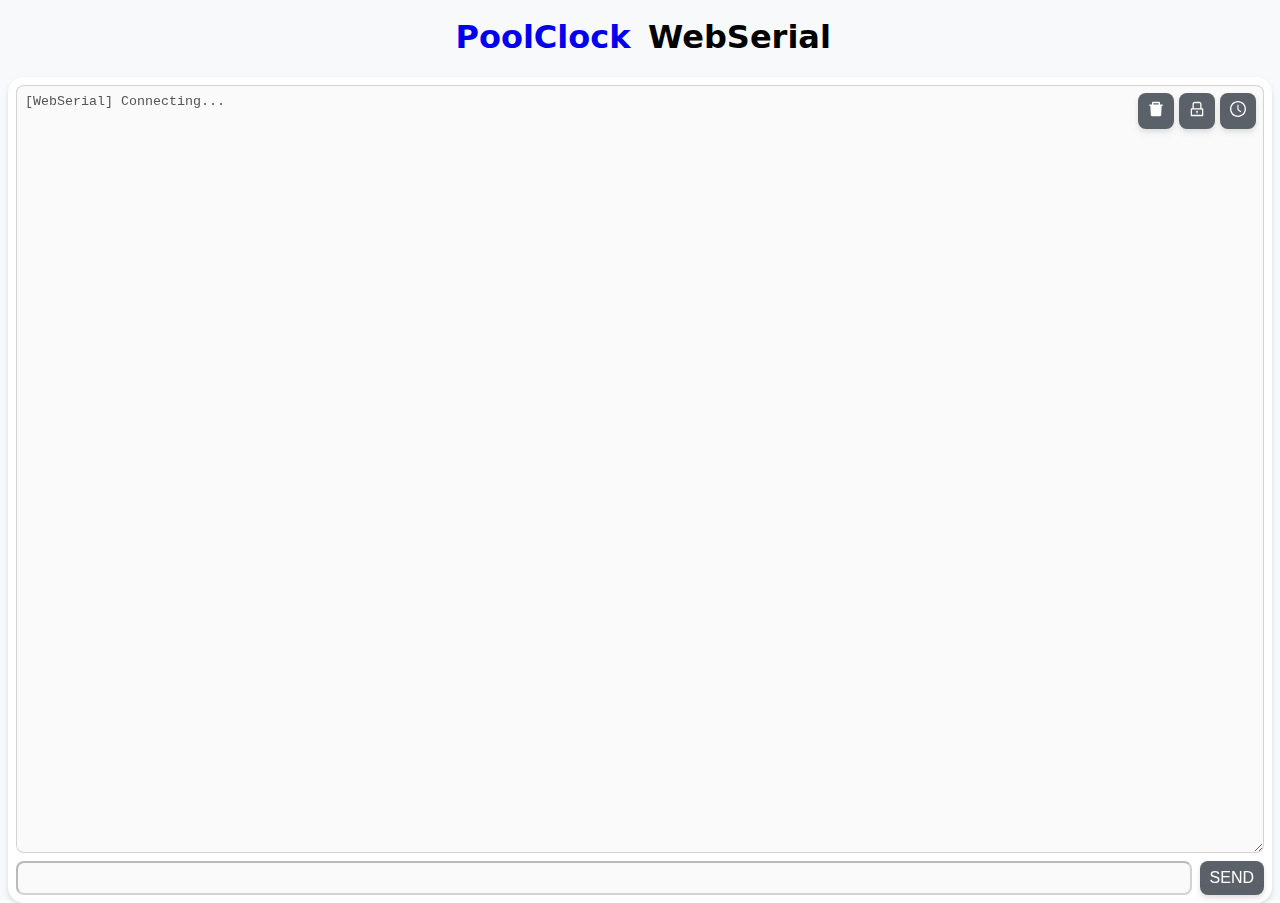
<file: lib/PoolClock/Modules/WebSrvManager/inc/WebSerial.html>
<!DOCTYPE html>
<html>
<!--
    ATTENTION : This file is not the one used by the WebSerial.cpp program
    This file must be encoded to generate a PROGMEM table for performance consideration
    The result of the encoding must be placed in the file : WebSerialWebPage.h
    URL to create this table: https://www.mischianti.org/online-converter-file-to-cpp-gzip-byte-array-3/ 
    URL to decode this table: https://gchq.github.io/CyberChef/#recipe=From_Hex('Auto')Gunzip()   (use recipe: "From Hex" + "Gunzip")
-->

<head>
    <meta charset="utf-8" />
    <meta http-equiv="X-UA-Compatible" content="IE=edge" />
    <title>WebSerial</title>
    <meta name="viewport" content="width=device-width, initial-scale=1" />
    <style type="text/css">
        div {
            display: block;
        }

        a {
            margin: 0.4rem;
            text-decoration: none;
        }

        *,
        ::after,
        ::before {
            -webkit-box-sizing: inherit;
            box-sizing: inherit;
        }

        p {
            margin: 0 0 1rem;
        }

        body {
            overscroll-behavior: none;
            height: 100%;
            width: 100%;
            margin: 0;
            padding: 0;
            font-family: -apple-system, system-ui, BlinkMacSystemFont, "Segoe UI",
                Roboto, "Helvetica Neue", sans-serif;
        }

        .text-center {
            text-align: center;
        }

        .text-left {
            text-align: left;
        }

        .text-right {
            text-align: right;
        }

        .gray {
            color: #667189;
        }

        .shadow {
            filter: drop-shadow(0 4px 3px rgb(0 0 0 / 0.07)) drop-shadow(0 2px 2px rgb(0 0 0 / 0.06));
        }

        .w-full {
            width: 100%;
        }

        .grid {
            display: grid;
        }

        .gap-2 {
            gap: 0.5rem;
        }

        .flex {
            display: flex;
        }

        .grow {
            flex-grow: 1;
        }

        .justify-items-end {
            justify-items: end;
        }

        .rounded {
            border-radius: 0.5rem;
        }

        .section {
            box-sizing: border-box;
            background-color: #f8f9fa;
        }

        .main {
            display: flex;
            flex-direction: column;
            justify-content: center;
            align-items: center;
            height: 100vh;
        }

        .main .pannel {
            display: flex;
            flex-direction: column;
            align-items: center;
            border: #fff;
            border-style: solid;
            border-width: 0.5rem;
            border-radius: 1rem;
            background-color: #fff;
            max-width: 120rem;                 /* initialy 60rem*/
            width: calc(100% - 1rem);
            font-size: medium;
            margin: 0 10px 0;
        }

        .pannel button {
            cursor: pointer;
            padding: 8px 10px 8px;
            font-size: medium;
            outline-style: none;
            border: 0px;
            color: #fff;
            background-color: #0067f4;
        }

        .pannel button:disabled {
            background-color: #5a6169;
        }

        .pannel #record {
            min-height: 3.25rem;
            padding: 0.5rem;
            resize: vertical;
            overscroll-behavior: none;
        }

        #control-button {
            position: absolute;
            top: 0.5rem;
            right: 0.5rem;
        }

        #control-button button {
            background-color: #5a6169;
        }

        .alert span {
            user-select: none;
            background: #ffe14d;
            padding: 2px 10px;
            display: block;
            color: black;
        }

        .header {
            padding: 1rem 0.5rem;
            background-color: white;
        }

        .footer {
            padding: 1rem 0.5rem;
            background-color: white;
        }

        .copyright {
            padding-bottom: 1rem;
        }

        .float-left {
            float: left;
        }

        .float-right {
            float: right;
        }
    </style>
</head>

<body>
    <div class="section main text-center">
        <h1><a href="./index.html">PoolClock</a> WebSerial</h1>
        <div class="pannel shadow grid gap-2">
            <div id="control-button">
                <button class="rounded shadow" onclick="terminalClean()">
                    <svg viewBox="64 64 896 896" focusable="false" data-icon="delete" width="1em" height="1em"
                        fill="currentColor" aria-hidden="true">
                        <path
                            d="M864 256H736v-80c0-35.3-28.7-64-64-64H352c-35.3 0-64 28.7-64 64v80H160c-17.7 0-32 14.3-32 32v32c0 4.4 3.6 8 8 8h60.4l24.7 523c1.6 34.1 29.8 61 63.9 61h454c34.2 0 62.3-26.8 63.9-61l24.7-523H888c4.4 0 8-3.6 8-8v-32c0-17.7-14.3-32-32-32zm-200 0H360v-72h304v72z">
                        </path>
                    </svg>
                </button>
                <button class="rounded shadow" onclick="enableFlowLock=!enableFlowLock">
                    <svg viewBox="64 64 896 896" focusable="false" data-icon="lock" width="1em" height="1em"
                        fill="currentColor" aria-hidden="true">
                        <path
                            d="M832 464h-68V240c0-70.7-57.3-128-128-128H388c-70.7 0-128 57.3-128 128v224h-68c-17.7 0-32 14.3-32 32v384c0 17.7 14.3 32 32 32h640c17.7 0 32-14.3 32-32V496c0-17.7-14.3-32-32-32zM332 240c0-30.9 25.1-56 56-56h248c30.9 0 56 25.1 56 56v224H332V240zm460 600H232V536h560v304zM484 701v53c0 4.4 3.6 8 8 8h40c4.4 0 8-3.6 8-8v-53a48.01 48.01 0 10-56 0z">
                        </path>
                    </svg>
                </button>
                <button class="rounded shadow" onclick="enableTimestamp=!enableTimestamp">
                    <svg viewBox="64 64 896 896" focusable="false" data-icon="clock-circle" width="1em" height="1em"
                        fill="currentColor" aria-hidden="true">
                        <path
                            d="M512 64C264.6 64 64 264.6 64 512s200.6 448 448 448 448-200.6 448-448S759.4 64 512 64zm0 820c-205.4 0-372-166.6-372-372s166.6-372 372-372 372 166.6 372 372-166.6 372-372 372z">
                        </path>
                        <path
                            d="M686.7 638.6L544.1 535.5V288c0-4.4-3.6-8-8-8H488c-4.4 0-8 3.6-8 8v275.4c0 2.6 1.2 5 3.3 6.5l165.4 120.6c3.6 2.6 8.6 1.8 11.2-1.7l28.6-39c2.6-3.7 1.8-8.7-1.8-11.2z">
                        </path>
                    </svg>
                </button>
            </div>
            <textarea class="w-full rounded" title="record" id="record" cols="30" rows="50" disabled></textarea>  <!-- initialy rows="10" -->
            <div class="flex w-full grid gap-2" id="terminal">
                <input type="text" name="cmd" id="command-text" class="grow rounded" /><button
                    class="grid justify-items-end rounded shadow" id="command-button">
                    SEND
                </button>
            </div>
        </div>
    </div>
</body>
<script>
    let gateway = `ws://${window.location.hostname}/webserialws`;
    let websocket;
    let textArea = document.getElementById("record");
    let enableFlowLock = false;
    let enableTimestamp = false;

    initWebPage();

    function initWebPage() {
        document.getElementById("command-button").disabled = true;
        document.getElementById("command-text").disabled = true;
        terminalWrite("[WebSerial] Connecting...\n");
        initWebSocket();
        initButton();
        trapEnterKeyPress();
    }

    function initWebSocket() {
        console.log("Trying to open a WebSocket connection...");
        websocket = new WebSocket(gateway);
        websocket.onopen = onOpen;
        websocket.onclose = onClose;
        websocket.onmessage = onMessage;
    }

    function initButton() {
        document
            .getElementById("command-button")
            .addEventListener("click", sendCommand);
    }

    function trapEnterKeyPress() {
        document
            .getElementById("command-text")
            .addEventListener("keypress", enterPressed);
    }

    function enterPressed(event) {
        if (event.key === "Enter") {
            event.preventDefault();
            document.getElementById("command-button").click();
        }
    }

    function onOpen(event) {
        console.log("Connection opened");
        terminalWrite("[WebSerial] Connected...\n");
        document.getElementById("command-button").disabled = false;
        document.getElementById("command-text").disabled = false;
    }

    function onClose(event) {
        console.log("Connection closed");
        setTimeout(initWebSocket, 2000);
    }

    function onMessage(event) {
        console.log("Data Received:");
        console.log(event.data);
        terminalWrite(event.data);
    }

    function terminalWrite(raw) {
        console.log(enableTimestamp);
        if (enableTimestamp) {
            let now = new Date();
            raw = "[" + now.toLocaleTimeString() + "] " + raw;
        }
        textArea.value += raw;
        if (!enableFlowLock) {
            textArea.scrollTop = textArea.scrollHeight;
        }
    }

    function terminalClean() {
        textArea.value = "";
        textArea.scrollTop = textArea.scrollHeight;
    }

    function sendCommand() {
        websocket.send(document.getElementById("command-text").value);
    }
</script>

</html>
</file>
<file: Doc/Publii/poolclock-files/assets/css/style.css>
:root{--page-margin:6vw;--page-width:66rem;--entry-width:42rem;--navbar-height:4.4rem;--border-radius:3px;--baseline:0.28333rem;--gallery-gap:calc(var(--baseline) * 1.5);--body-font:-apple-system,BlinkMacSystemFont,"Segoe UI",Roboto,Oxygen,Ubuntu,Cantarell,"Fira Sans","Droid Sans","Helvetica Neue",Arial,sans-serif,"Apple Color Emoji","Segoe UI Emoji","Segoe UI Symbol";--heading-font:-apple-system,BlinkMacSystemFont,"Segoe UI",Roboto,Oxygen,Ubuntu,Cantarell,"Fira Sans","Droid Sans","Helvetica Neue",Arial,sans-serif,"Apple Color Emoji","Segoe UI Emoji","Segoe UI Symbol";--logo-font:var(--body-font);--menu-font:var(--body-font);--font-size:clamp(1.1rem, 1.1rem + (0.09999999999999987 * ((100vw - 20rem) / 70)), 1.2rem);--font-weight-normal:400;--font-weight-bold:600;--line-height:1.7;--letter-spacing:0em;--headings-weight:500;--headings-transform:none;--headings-style:normal;--headings-letter-spacing:0em;--headings-line-height:1.2;--hero-height:50vh;--feed-image-size:8rem;--white:#FFFFFF;--black:#17181E;--helper:#FFFFFF;--dark:#17181E;--gray:#57585a;--light:#CACBCF;--lighter:#F3F3F3;--page-bg:#FFFFFF;--color:#D73A42;--text-color:#17181E;--headings-color:#17181E;--link-color:#17181E;--link-color-hover:#D73A42;--nav-link-color:#17181E;--nav-link-color-hover:#17181E;--logo-color:#17181E;--highlight-color:#FFC700;--info-color:#67B1F3;--success-color:#00A563;--warning-color:#EE4E4E}@media all and (min-width:56.25em){:root{--navbar-height:6rem}}@media (prefers-color-scheme:dark){:root{--white:#FFFFFF;--black:#1e1e1e;--helper:#1e1e1e;--dark:#CECBCB;--gray:#9D9D9D;--light:#373737;--lighter:#1e1e1e;--page-bg:#181818;--color:#FFC074;--text-color:#BFBFBF;--headings-color:#EEEDED;--link-color:#EEEDED;--link-color-hover:#FFC074;--nav-link-color:rgba(255,255,255,1);--nav-link-color-hover:rgba(255,255,255,.7);--logo-color:#FFFFFF;--highlight-color:#F6DC90;--info-color:#5B9ED5;--success-color:#54A468;--warning-color:#FB6762}}*,:after,:before{-webkit-box-sizing:border-box;box-sizing:border-box;margin:0;padding:0}article,aside,footer,header,hgroup,main,nav,section{display:block}li{list-style:none}img{height:auto;max-width:100%;vertical-align:top}button,input,select,textarea{font:inherit}address{font-style:normal}::-moz-selection{background:var(--color);color:var(--white)}::selection{background:var(--color);color:var(--white)}:focus-visible{outline:2px solid var(--color)!important;outline-offset:2px}html{font-size:var(--font-size);-webkit-font-smoothing:antialiased;-moz-osx-font-smoothing:grayscale;scroll-behavior:smooth}html.no-scroll{overflow:hidden;position:fixed}body{background:var(--page-bg);color:var(--text-color);font-family:var(--body-font);font-variation-settings:"wght" var(--font-weight-normal);letter-spacing:var(--letter-spacing);line-height:var(--line-height);-ms-scroll-chaining:none;overscroll-behavior:none}a{text-decoration:none}a{color:var(--link-color);-webkit-transition:all .24s ease-out;transition:all .24s ease-out}a:hover{color:var(--link-color-hover)}a:active{color:var(--link-color-hover)}a:focus{outline:0}.invert{color:var(--link-color-hover);-webkit-transition:all .24s ease-out;transition:all .24s ease-out}.invert:hover{color:var(--link-color)}.invert:active{color:var(--link-color)}.invert:focus{outline:0}dl,ol,p,ul{margin-top:calc(var(--baseline) * 4 + .25vw)}blockquote,figure,hr,pre,table{margin-top:calc(var(--baseline) * 6 + .5vw);margin-bottom:calc(var(--baseline) * 6 + .5vw)}h1,h2,h3,h4,h5,h6{color:var(--headings-color);font-family:var(--heading-font);font-variation-settings:"wght" var(--headings-weight);font-style:var(--headings-style);-ms-hyphens:manual;hyphens:manual;letter-spacing:var(--headings-letter-spacing);line-height:var(--headings-line-height);margin-top:calc(var(--baseline) * 6 + 1vw);text-transform:var(--headings-transform)}.h1,h1{font-size:clamp(1.5710900065rem, 1.5710900065rem + 1.424540906 * (100vw - 20rem) / 70, 2.9956309125rem);font-family:var(--heading-font)}.h2,h2{font-size:clamp(1.3808408252rem, 1.3808408252rem + .9332127447 * (100vw - 20rem) / 70, 2.3140535699rem)}.h3,h3{font-size:clamp(1.2136296308rem, 1.2136296308rem + .4621997101 * (100vw - 20rem) / 70, 1.6758293408rem)}.h4,h4{font-size:clamp(1.1377777785rem, 1.1377777785rem + .1567604947 * (100vw - 20rem) / 70, 1.2945382732rem)}.h5,h5{font-size:clamp(1.066666667rem, 1.066666667rem + .0711111115 * (100vw - 20rem) / 70, 1.1377777785rem)}.h6,h6{font-size:clamp(1rem, 1rem + 0 * (100vw - 20rem) / 70, 1rem)}h2+*,h3+*,h4+*,h5+*,h6+*{margin-top:calc(var(--baseline) * 2 + .25vw)}b,strong{font-variation-settings:"wght" var(--font-weight-bold)}blockquote{border-top:2px solid var(--dark);border-bottom:2px solid var(--dark);color:var(--headings-color);font-family:var(--heading-font);font-style:italic;font-variation-settings:"wght" var(--font-weight-bold);padding:calc(var(--baseline) * 6 + 1vw) 2rem;font-size:clamp(1.1377777785rem, 1.1377777785rem + .1567604947 * (100vw - 20rem) / 70, 1.2945382732rem)}blockquote>:first-child{margin-top:0}ol,ul{margin-left:3ch}ol>li,ul>li{list-style:inherit;padding:0 0 var(--baseline) 1ch}dl dt{font-variation-settings:"wght" var(--font-weight-bold)}pre{background-color:var(--lighter);font-size:.8239746086rem;padding:calc(var(--baseline) * 6);white-space:pre-wrap;word-wrap:break-word}pre>code{color:var(--text-color);display:inline-block;font-size:inherit;padding:0}code{background-color:var(--lighter);color:var(--color);font-size:.8239746086rem;font-family:Menlo,Monaco,Consolas,Courier New,monospace}table{border:1px solid var(--light);border-collapse:collapse;border-spacing:0;vertical-align:top;text-align:left;width:100%}table th{font-variation-settings:"wght" var(--font-weight-bold);padding:calc(var(--baseline) * 2.5) calc(var(--baseline) * 4)}table td{border-top:1px solid var(--light);padding:calc(var(--baseline) * 2.5) calc(var(--baseline) * 4)}.table-striped tr:nth-child(2n){background:var(--lighter)}.table-bordered td,.table-bordered th{border:1px solid var(--light)}.table-title th{background:var(--lighter)}figcaption{clear:both;color:var(--gray);font-style:italic;font-size:.7241964329rem;padding:calc(var(--baseline) * 3) 0 0;text-align:center}kbd{background:var(--dark);border-radius:2px;color:var(--white);font-family:Menlo,Monaco,Consolas,Courier New,monospace;font-size:.8789062495rem;padding:calc(var(--baseline) * .5) calc(var(--baseline) * 1.5)}sub,sup{font-size:65%}small{font-size:.8789062495rem}.separator,hr{background:0 0;border:none;height:auto;line-height:1;max-width:none;text-align:center}.separator::before,hr::before{content:"•••";color:var(--dark);font-size:1rem;font-variation-settings:"wght" var(--font-weight-bold);letter-spacing:1.1377777785rem;padding-left:1.1377777785rem}.separator--dot::before{content:"•";color:var(--dark);font-size:1rem;font-variation-settings:"wght" var(--font-weight-bold);letter-spacing:1.1377777785rem;padding-left:1.1377777785rem}.separator--long-line{position:relative}.separator--long-line::before{content:"";height:1rem}.separator--long-line::after{border-top:1px solid var(--light);content:"";height:1px;position:absolute;width:100%;top:50%;left:0}.btn,[type=button],[type=submit],button{align-items:center;background:0 0;border:1px solid var(--dark);border-radius:calc(var(--border-radius) * 10);color:var(--dark);cursor:pointer;display:inline-flex;font-family:var(--menu-font);font-size:.8239746086rem;font-variation-settings:"wght" var(--font-weight-bold);overflow:hidden;padding:calc(var(--baseline) * 2) calc(var(--baseline) * 4);text-align:center;-webkit-transition:all .24s ease-out;transition:all .24s ease-out;vertical-align:middle;will-change:transform}@media all and (max-width:19.9375em){.btn,[type=button],[type=submit],button{width:100%}}.btn:active,.btn:focus,.btn:hover,[type=button]:active,[type=button]:focus,[type=button]:hover,[type=submit]:active,[type=submit]:focus,[type=submit]:hover,button:active,button:focus,button:hover{background-color:var(--dark);color:var(--helper)}.btn--icon{gap:.3rem;justify-content:center}.btn--icon svg{stroke:currentColor}@media all and (min-width:20em){.btn+.btn,.btn+[type=button],.btn+[type=submit],.btn+button,[type=button]+.btn,[type=button]+[type=button],[type=button]+[type=submit],[type=button]+button,[type=submit]+.btn,[type=submit]+[type=button],[type=submit]+[type=submit],[type=submit]+button,button+.btn,button+[type=button],button+[type=submit],button+button{margin-left:calc(var(--baseline) * 2)}}@media all and (max-width:37.4375em){.btn+.btn,.btn+[type=button],.btn+[type=submit],.btn+button,[type=button]+.btn,[type=button]+[type=button],[type=button]+[type=submit],[type=button]+button,[type=submit]+.btn,[type=submit]+[type=button],[type=submit]+[type=submit],[type=submit]+button,button+.btn,button+[type=button],button+[type=submit],button+button{margin-bottom:calc(var(--baseline) * 2)}}.btn:disabled,.btn[disabled],[disabled][type=button],[disabled][type=submit],[type=button]:disabled,[type=submit]:disabled,button:disabled,button[disabled]{background-color:var(--light);border-color:var(--light);color:var(--gray);cursor:not-allowed;pointer-events:none}[type=button],[type=submit],button{-webkit-appearance:none;-moz-appearance:none}::-webkit-search-cancel-button{-webkit-appearance:none}fieldset{border:1px solid var(--light);margin:calc(var(--baseline) * 6 + 1vw) 0 0;padding:calc(var(--baseline) * 6)}fieldset>legend{margin-left:-1rem;padding:0 1rem}legend{font-variation-settings:"wght" 500;padding:0}label{font-variation-settings:"wght" 500;margin:0 calc(var(--baseline) * 4) calc(var(--baseline) * 3) 0}[type=email],[type=number],[type=search],[type=tel],[type=text],[type=url],select,textarea{background-color:var(--page-bg);border:none;border:1px solid var(--light);color:var(--text-color);font-size:1rem;outline:0;padding:calc(var(--baseline) * 1.2) calc(var(--baseline) * 3);vertical-align:middle;width:100%;-webkit-appearance:none;-moz-appearance:none}@media all and (min-width:37.5em){[type=email],[type=number],[type=search],[type=tel],[type=text],[type=url],select,textarea{width:auto}}[type=email]:focus,[type=number]:focus,[type=search]:focus,[type=tel]:focus,[type=text]:focus,[type=url]:focus,select:focus,textarea:focus{border-color:var(--dark)}input[type=checkbox],input[type=radio]{opacity:0;position:absolute}input[type=checkbox]+label,input[type=radio]+label{position:relative;margin-left:-1px;cursor:pointer;padding:0}input[type=checkbox]+label:before,input[type=radio]+label:before{background-color:var(--white);border:1px solid var(--light);border-radius:2px;content:"";display:inline-block;height:calc(var(--baseline) * 5);line-height:calc(var(--baseline) * 5);margin-right:calc(var(--baseline) * 4);vertical-align:middle;text-align:center;width:calc(var(--baseline) * 5)}input[type=checkbox]:checked+label:before,input[type=radio]:checked+label:before{content:"";background-image:url("data:image/svg+xml;charset=UTF-8,%3csvg xmlns='http://www.w3.org/2000/svg' viewBox='0 0 11 8'%3e%3cpolygon points='9.53 0 4.4 5.09 1.47 2.18 0 3.64 2.93 6.54 4.4 8 5.87 6.54 11 1.46 9.53 0' fill='%23d73a42'/%3e%3c/svg%3e");background-repeat:no-repeat;background-size:11px 8px;background-position:50% 50%}input[type=radio]+label:before{border-radius:50%}input[type=radio]:checked+label:before{background-image:url("data:image/svg+xml;charset=UTF-8,%3csvg xmlns='http://www.w3.org/2000/svg' viewBox='0 0 8 8'%3e%3ccircle cx='4' cy='4' r='4' fill='%23d73a42'/%3e%3c/svg%3e")}[type=file]{margin-bottom:calc(var(--baseline) * 6);width:100%}select{max-width:100%;width:auto;position:relative}select:not([multiple]){background:url('data:image/svg+xml;utf8,<svg xmlns="http://www.w3.org/2000/svg" viewBox="0 0 6 6"><polygon points="3 6 3 6 0 0 6 0 3 6" fill="%238a8b8c"/></svg>') no-repeat 90% 50%;background-size:8px;padding-right:calc(var(--baseline) * 12)}select[multiple]{border:1px solid var(--light);padding:calc(var(--baseline) * 6);width:100%}select[multiple]:hover{border-color:var(--light)}select[multiple]:focus{border-color:var(--dark)}select[multiple]:disabled{background-color:var(--light);cursor:not-allowed}select[multiple]:disabled:hover{border-color:var(--light)}textarea{display:block;overflow:auto;resize:vertical;max-width:100%}.top{align-items:center;display:flex;height:var(--navbar-height);position:relative;padding:0 var(--page-margin);-webkit-transition:background .5s ease;transition:background .5s ease;width:100%;z-index:2}@media all and (min-width:56.25em){.top{justify-content:space-between;height:var(--navbar-height)}}.top.sticky{background:var(--page-bg);position:sticky;top:-100px;-webkit-animation:slideDown .5s cubic-bezier(.17,.67,0,1) forwards;animation:slideDown .5s cubic-bezier(.17,.67,0,1) forwards}@-webkit-keyframes slideDown{from{opacity:0;top:-100px}to{opacity:1;top:0}}@keyframes slideDown{from{opacity:0;top:-100px}to{opacity:1;top:0}}.logo{color:var(--logo-color)!important;font-size:1.2136296308rem;font-family:var(--logo-font);font-variation-settings:"wght" var(--font-weight-bold);margin-right:auto;order:1}.logo>img{height:var(--navbar-height);-o-object-fit:contain;object-fit:contain;padding:calc(var(--baseline) * 2) 0;width:auto}.search{order:2}@media all and (min-width:56.25em){.search{order:3}}.search__btn{border-color:var(--light);margin:0;height:2.2rem;padding:0;width:2.2rem}@media all and (min-width:56.25em){.search__btn{margin-left:2rem}}.search__btn:focus,.search__btn:hover{border-color:var(--dark)}.search__form{display:flex;justify-content:space-between;width:100%}.search__form button{width:auto;flex-shrink:0}.search__input{background:0 0;border:none;border-bottom:1px solid var(--dark);display:block;font-family:var(--heading-font);padding:0;width:90%}.search__overlay{background-color:var(--page-bg);-webkit-box-shadow:0 3px 30px rgba(0,0,0,.05);box-shadow:0 3px 30px rgba(0,0,0,.05);left:0;opacity:0;position:fixed;-webkit-transition:all .24s ease-out;transition:all .24s ease-out;top:0;visibility:hidden;width:100%;z-index:2005}.search__overlay-inner{-webkit-animation:slideininput .24s 1s forwards;animation:slideininput .24s 1s forwards;align-items:center;display:flex;height:calc(var(--navbar-height) * 3);justify-content:space-between;padding:0 var(--page-margin);opacity:0;scale:0.9}@-webkit-keyframes slideininput{60%{opacity:0;scale:0.9}100%{opacity:1;scale:1}}@keyframes slideininput{60%{opacity:0;scale:0.9}100%{opacity:1;scale:1}}.search__overlay.expanded{-webkit-transform:translate(0,0);transform:translate(0,0);opacity:1;display:block;visibility:visible}.navbar{order:3}.navbar .navbar__menu{display:flex;flex-wrap:wrap;list-style:none;margin:0;padding:0}@media all and (max-width:56.1875em){.navbar .navbar__menu{display:none}}.navbar .navbar__menu li{font-family:var(--menu-font);display:block;font-size:.8789062495rem;line-height:var(--line-height);font-variation-settings:"wght" 500;padding:0;position:relative;width:auto}.navbar .navbar__menu li a,.navbar .navbar__menu li span[aria-haspopup=true]{color:var(--nav-link-color);display:block;padding:0 .6rem;-webkit-transition:all .24s ease-out;transition:all .24s ease-out}.navbar .navbar__menu li a:active,.navbar .navbar__menu li a:focus,.navbar .navbar__menu li a:hover,.navbar .navbar__menu li span[aria-haspopup=true]:active,.navbar .navbar__menu li span[aria-haspopup=true]:focus,.navbar .navbar__menu li span[aria-haspopup=true]:hover{color:var(--nav-link-color-hover)}.navbar .navbar__menu li span{color:var(--nav-link-color);cursor:default;display:block;padding:0 .6rem}.navbar .navbar__menu>li:hover>a,.navbar .navbar__menu>li:hover>span[aria-haspopup=true]{color:var(--nav-link-color-hover)}.navbar .has-submenu:active>.navbar__submenu,.navbar .has-submenu:focus>.navbar__submenu,.navbar .has-submenu:hover>.navbar__submenu{left:0;opacity:1;-webkit-transform:scale(1);transform:scale(1);visibility:visible;margin-top:.8rem}.navbar .has-submenu:active>.navbar__submenu:before,.navbar .has-submenu:focus>.navbar__submenu:before,.navbar .has-submenu:hover>.navbar__submenu:before{content:"";height:1rem;left:0;position:absolute;width:100%;top:-1rem}.navbar .has-submenu:active>.navbar__submenu.is-right-submenu,.navbar .has-submenu:focus>.navbar__submenu.is-right-submenu,.navbar .has-submenu:hover>.navbar__submenu.is-right-submenu{left:auto;right:0;-webkit-transform-origin:right top;transform-origin:right top}.navbar .has-submenu .has-submenu:active>.navbar__submenu,.navbar .has-submenu .has-submenu:focus>.navbar__submenu,.navbar .has-submenu .has-submenu:hover>.navbar__submenu{top:0;margin-top:0}.navbar .has-submenu .has-submenu:active>.navbar__submenu.is-right-submenu,.navbar .has-submenu .has-submenu:focus>.navbar__submenu.is-right-submenu,.navbar .has-submenu .has-submenu:hover>.navbar__submenu.is-right-submenu{top:0;margin-top:0}.navbar .navbar__submenu{background:var(--lighter);border-radius:calc(var(--border-radius) * 4);left:-9999px;list-style-type:none;margin:0;padding:1rem .85rem;position:absolute;visibility:hidden;white-space:nowrap;z-index:1;opacity:0;-webkit-transform:scale(.8);transform:scale(.8);-webkit-transform-origin:0 top;transform-origin:0 top;-webkit-transition:opacity .15s,-webkit-transform .3s cubic-bezier(.275, 1.375, .8, 1);transition:opacity .15s,-webkit-transform .3s cubic-bezier(.275, 1.375, .8, 1);transition:opacity .15s,transform .3s cubic-bezier(.275, 1.375, .8, 1);transition:opacity .15s,transform .3s cubic-bezier(.275, 1.375, .8, 1),-webkit-transform .3s cubic-bezier(.275, 1.375, .8, 1)}.navbar .navbar__submenu__submenu{z-index:2}.navbar .navbar__submenu li{line-height:1.5;font-size:.8789062495rem}.navbar .navbar__submenu li a,.navbar .navbar__submenu li span[aria-haspopup=true]{border-radius:calc(var(--border-radius) * 3);color:var(--nav-link-color-hover);padding:.5rem 1rem;-webkit-transition:all .24s ease;transition:all .24s ease}.navbar .navbar__submenu li a:active,.navbar .navbar__submenu li a:focus,.navbar .navbar__submenu li a:hover,.navbar .navbar__submenu li span[aria-haspopup=true]:active,.navbar .navbar__submenu li span[aria-haspopup=true]:focus,.navbar .navbar__submenu li span[aria-haspopup=true]:hover{background:var(--page-bg);color:var(--nav-link-color)}.navbar .navbar__submenu li span{color:var(--nav-link-color-hover)!important;padding:.5rem 1rem}.navbar .navbar__submenu li:hover>a,.navbar .navbar__submenu li:hover>span[aria-haspopup=true]{color:var(--nav-link-color)}.navbar .navbar__toggle{background:var(--black);-webkit-box-shadow:none;box-shadow:none;border:none;cursor:pointer;display:block;line-height:1;margin:0;overflow:visible;padding:0;position:relative;right:0;margin-left:.75rem;text-transform:none;z-index:2004;height:3.2rem;padding:0;width:3.2rem}@media all and (min-width:56.25em){.navbar .navbar__toggle{display:none}}.navbar .navbar__toggle:focus,.navbar .navbar__toggle:hover{-webkit-box-shadow:none;box-shadow:none;outline:0;-webkit-transform:none;transform:none}.navbar .navbar__toggle-box{width:20px;height:14px;display:inline-block;position:relative}.navbar .navbar__toggle-inner{display:block;top:50%;text-indent:-9999999em}.navbar .navbar__toggle-inner::before{content:"";display:block;top:-5px}.navbar .navbar__toggle-inner::after{content:"";display:block;bottom:-5px}.navbar .navbar__toggle-inner,.navbar .navbar__toggle-inner::after,.navbar .navbar__toggle-inner::before{width:20px;height:1px;background-color:var(--white);position:absolute;-webkit-transition:opacity .14s ease-out,-webkit-transform;transition:opacity .14s ease-out,-webkit-transform;transition:transform,opacity .14s ease-out;transition:transform,opacity .14s ease-out,-webkit-transform}.navbar .navbar__toggle-inner{-webkit-transition-duration:75ms;transition-duration:75ms;-webkit-transition-timing-function:cubic-bezier(0.55,0.055,0.675,0.19);transition-timing-function:cubic-bezier(0.55,0.055,0.675,0.19)}.navbar .navbar__toggle-inner::before{-webkit-transition:top 75ms ease .12s,opacity 75ms ease;transition:top 75ms ease .12s,opacity 75ms ease}.navbar .navbar__toggle-inner::after{-webkit-transition:bottom 75ms ease .12s,-webkit-transform 75ms cubic-bezier(.55, .055, .675, .19);transition:bottom 75ms ease .12s,-webkit-transform 75ms cubic-bezier(.55, .055, .675, .19);transition:bottom 75ms ease .12s,transform 75ms cubic-bezier(.55, .055, .675, .19);transition:bottom 75ms ease .12s,transform 75ms cubic-bezier(.55, .055, .675, .19),-webkit-transform 75ms cubic-bezier(.55, .055, .675, .19)}.navbar .navbar__toggle.is-active .navbar__toggle-inner{-webkit-transform:rotate(45deg);transform:rotate(45deg);-webkit-transition-delay:0.12s;transition-delay:0.12s;-webkit-transition-timing-function:cubic-bezier(0.215,0.61,0.355,1);transition-timing-function:cubic-bezier(0.215,0.61,0.355,1)}.navbar .navbar__toggle.is-active .navbar__toggle-inner::before{top:0;opacity:0;-webkit-transition:top 75ms ease,opacity 75ms ease .12s;transition:top 75ms ease,opacity 75ms ease .12s}.navbar .navbar__toggle.is-active .navbar__toggle-inner::after{bottom:0;-webkit-transform:rotate(-90deg);transform:rotate(-90deg);-webkit-transition:bottom 75ms ease,-webkit-transform 75ms cubic-bezier(.215, .61, .355, 1) .12s;transition:bottom 75ms ease,-webkit-transform 75ms cubic-bezier(.215, .61, .355, 1) .12s;transition:bottom 75ms ease,transform 75ms cubic-bezier(.215, .61, .355, 1) .12s;transition:bottom 75ms ease,transform 75ms cubic-bezier(.215, .61, .355, 1) .12s,-webkit-transform 75ms cubic-bezier(.215, .61, .355, 1) .12s}.navbar_mobile_overlay{background:var(--page-bg);height:calc(100vh - 4.4rem);left:0;opacity:1;overflow:auto;pointer-events:auto;position:fixed;top:4.4rem;-webkit-transition:all .3s cubic-bezier(0, 0, .3, 1);transition:all .3s cubic-bezier(0, 0, .3, 1);width:100%;z-index:1001}.navbar_mobile_overlay.is-hidden{opacity:0;pointer-events:none}.navbar_mobile_overlay .navbar__menu{margin:24px}.navbar_mobile_overlay .navbar__menu li{list-style:none;margin:0;padding:0;text-align:center}.navbar_mobile_overlay .navbar__menu li a,.navbar_mobile_overlay .navbar__menu li span{color:var(--dark);display:block;padding:calc(var(--baseline) * 2);position:relative}.navbar_mobile_overlay .navbar__menu li a:active,.navbar_mobile_overlay .navbar__menu li a:focus,.navbar_mobile_overlay .navbar__menu li a:hover,.navbar_mobile_overlay .navbar__menu li span:active,.navbar_mobile_overlay .navbar__menu li span:focus,.navbar_mobile_overlay .navbar__menu li span:hover{color:var(--dark)}.navbar_mobile_overlay .navbar__menu li a[aria-haspopup=true]::after,.navbar_mobile_overlay .navbar__menu li span[aria-haspopup=true]::after{content:"";width:0;height:0;border-style:solid;border-width:5px 5px 0 5px;border-color:currentColor transparent transparent transparent;left:calc(var(--baseline) * 2);top:15px;position:relative}.navbar_mobile_overlay .navbar__submenu{margin:0;padding:0;visibility:hidden}.navbar_mobile_overlay .navbar__submenu[aria-hidden=false]{visibility:visible}.navbar_mobile_overlay .navbar__submenu_wrapper{height:0;opacity:0;overflow:hidden;-webkit-transition:all .3s cubic-bezier(.275, 1.375, .8, 1);transition:all .3s cubic-bezier(.275, 1.375, .8, 1)}.navbar_mobile_overlay .navbar__submenu_wrapper.is-active{height:auto;opacity:1}.navbar_mobile_sidebar{background:var(--page-bg);-webkit-box-shadow:0 0 5px rgba(0,0,0,.25);box-shadow:0 0 5px rgba(0,0,0,.25);height:100vh;left:0;max-width:400px;overflow:auto;position:fixed;top:0;-webkit-transition:all .3s cubic-bezier(0, 0, .3, 1);transition:all .3s cubic-bezier(0, 0, .3, 1);width:80%;z-index:1001}.navbar_mobile_sidebar.is-hidden{left:-400px}.navbar_mobile_sidebar .navbar__menu{margin:24px}.navbar_mobile_sidebar .navbar__menu li{font-family:var(--menu-font);font-size:16px;list-style:none;line-height:1.3;margin:0;padding:0}.navbar_mobile_sidebar .navbar__menu li .is-separator,.navbar_mobile_sidebar .navbar__menu li a{color:var(--dark);display:block;padding:10px 20px 10px 0;position:relative}.navbar_mobile_sidebar .navbar__menu li .is-separator:active,.navbar_mobile_sidebar .navbar__menu li .is-separator:focus,.navbar_mobile_sidebar .navbar__menu li .is-separator:hover,.navbar_mobile_sidebar .navbar__menu li a:active,.navbar_mobile_sidebar .navbar__menu li a:focus,.navbar_mobile_sidebar .navbar__menu li a:hover{color:var(--dark)}.navbar_mobile_sidebar .navbar__menu li .is-separator[aria-haspopup=true]::after,.navbar_mobile_sidebar .navbar__menu li a[aria-haspopup=true]::after{content:"";width:0;height:0;border-style:solid;border-width:5px 5px 0 5px;border-color:currentColor transparent transparent transparent;right:0;top:18px;position:absolute}.navbar_mobile_sidebar .navbar__submenu{margin:0 0 0 24px;padding:0;visibility:hidden}.navbar_mobile_sidebar .navbar__submenu[aria-hidden=false]{visibility:visible}.navbar_mobile_sidebar .navbar__submenu_wrapper{height:0;opacity:0;overflow:hidden;-webkit-transition:all .3s cubic-bezier(.275, 1.375, .8, 1);transition:all .3s cubic-bezier(.275, 1.375, .8, 1)}.navbar_mobile_sidebar .navbar__submenu_wrapper.is-active{height:auto;opacity:1}.navbar_mobile_sidebar__overlay{background:rgba(0,0,0,.5);height:100%;opacity:1;pointer-events:auto;position:fixed;top:0;-webkit-transition:all .3s cubic-bezier(0, 0, .3, 1);transition:all .3s cubic-bezier(0, 0, .3, 1);width:100%;z-index:10}.navbar_mobile_sidebar__overlay.is-hidden{opacity:0;pointer-events:none}.wrapper{-webkit-box-sizing:content-box;box-sizing:content-box;max-width:var(--page-width);margin-left:auto;margin-right:auto;padding-left:var(--page-margin);padding-right:var(--page-margin)}.entry-wrapper{-webkit-box-sizing:content-box;box-sizing:content-box;max-width:var(--entry-width);margin-left:auto;margin-right:auto;padding-left:var(--page-margin);padding-right:var(--page-margin)}.hero{position:relative;z-index:1}.hero--noimage::after{background:var(--dark);content:"";display:block;height:1px;bottom:0;width:calc(100% - var(--page-margin) * 2);z-index:-1;max-width:var(--page-width);position:absolute;left:50%;-webkit-transform:translate(-50%,0);transform:translate(-50%,0)}.hero__content{padding-bottom:calc(var(--baseline) * 6 + 1.5vw)}.hero__content h1>sup{font-size:1.066666667rem;vertical-align:top}.hero__content--centered{text-align:center}.hero__content--centered .content__meta{justify-content:center}.hero__cta{margin-top:calc(var(--baseline) * 6)}.hero__image{margin:0 var(--page-margin)}.hero__image-wrapper{position:relative;background:var(--lighter);border-radius:calc(var(--border-radius) * 4)}@media all and (min-width:56.25em){.hero__image-wrapper{height:var(--hero-height)}}.hero__image-wrapper img{border-radius:inherit;display:block;height:100%;-o-object-fit:cover;object-fit:cover;width:100%}@media all and (min-width:56.25em){.hero__image-wrapper img{height:var(--hero-height)}}.hero__image>figcaption{background:var(--page-bg)}@media all and (min-width:56.25em){.hero__image>figcaption{text-align:right}}.feed__item{display:flex;flex-wrap:wrap;gap:calc(2rem + 2vw);margin-top:calc(var(--baseline) * 12 + 2vw)}@media all and (min-width:37.5em){.feed__item{flex-wrap:nowrap}}.feed__item--centered{justify-content:center}.feed__content{max-width:var(--entry-width)}.feed__image{background:var(--lighter);border-radius:calc(var(--border-radius) * 4);flex-shrink:0;height:100%;margin:0;width:100%}@media all and (min-width:37.5em){.feed__image{height:calc(var(--feed-image-size) + 4vw);width:calc(var(--feed-image-size) + 4vw)}}.feed__image>img{border-radius:inherit;display:inline-block;height:100%;-o-object-fit:cover;object-fit:cover;width:100%}.feed__image--wide{max-width:var(--page-width)}.feed__meta{align-items:center;color:var(--gray);display:flex;font-size:.8239746086rem;margin-bottom:calc(var(--baseline) * 3)}.feed__author{font-family:var(--menu-font);font-variation-settings:"wght" var(--font-weight-bold);text-decoration:none}.feed__author-thumb{border-radius:50%;height:1.7rem;margin-right:.6rem;width:1.7rem}.feed__date{color:var(--gray);font-style:italic}.feed__author+.feed__date{margin-left:.8rem}.feed__author+.feed__date::before{content:"";background:var(--light);display:inline-block;height:1px;margin-right:4px;width:1rem;vertical-align:middle}.feed__readmore{margin-top:calc(var(--baseline) * 4 + .25vw)}.feed__title{margin-top:0}.feed--grid{margin:0}@media all and (min-width:37.5em){.feed--grid{display:grid;grid-template-columns:100%;gap:0 3rem}}@media all and (min-width:56.25em){.feed--grid{grid-template-columns:repeat(2,1fr)}}.feed--grid h2{margin-top:0}.feed--grid sup{font-size:1.066666667rem;vertical-align:top}.feed--grid li{align-items:center;list-style:none;gap:2rem;padding:0}.content__meta{margin-top:calc(var(--baseline) * 4 + .25vw);margin-bottom:0}.content__meta--centered{justify-content:center}.content__entry{margin-top:calc(var(--baseline) * 6 + 1.5vw)}.content__entry>:first-child{margin-top:0}.content__entry a:not(.btn):not([type=button]):not([type=submit]):not(button):not(.post__toc a):not(.gallery__item a){color:var(--link-color-hover);text-decoration:underline;text-decoration-thickness:1px;text-underline-offset:0.2em;-webkit-text-decoration-skip:ink;text-decoration-skip-ink:auto}.content__entry a:not(.btn):not([type=button]):not([type=submit]):not(button):not(.post__toc a):not(.gallery__item a):active,.content__entry a:not(.btn):not([type=button]):not([type=submit]):not(button):not(.post__toc a):not(.gallery__item a):focus,.content__entry a:not(.btn):not([type=button]):not([type=submit]):not(button):not(.post__toc a):not(.gallery__item a):hover{color:var(--link-color)}.content__entry--nospace{margin-top:0}.content__avatar-thumbs{border-radius:50%;height:4.5rem;width:4.5rem}.content__footer{margin-top:calc(var(--baseline) * 9 + 1vw)}.content__updated{color:var(--gray);font-size:.8789062495rem;font-style:italic}.content__actions{align-items:baseline;display:flex;flex-basis:auto;gap:2rem;justify-content:space-between;margin-top:calc(var(--baseline) * 4 + .25vw);position:relative}.content__share{flex-shrink:0}.content__share-button{border-color:var(--light)}.content__share-popup{background:var(--lighter);border-radius:calc(var(--border-radius) * 4);bottom:140%;display:none;padding:1rem .85rem;position:absolute;right:0;text-align:left;z-index:1}.content__share-popup.is-visible{-webkit-animation:share-popup .48s cubic-bezier(.17,.67,.6,1.34) backwards;animation:share-popup .48s cubic-bezier(.17,.67,.6,1.34) backwards;display:block}@-webkit-keyframes share-popup{from{-webkit-transform:scale(.9);transform:scale(.9)}to{-webkit-transform:scale(1);transform:scale(1)}}@keyframes share-popup{from{-webkit-transform:scale(.9);transform:scale(.9)}to{-webkit-transform:scale(1);transform:scale(1)}}.content__share-popup>a{border-radius:calc(var(--border-radius) * 3);color:var(--text-color);display:block;font-family:var(--menu-font);font-size:.8239746086rem;padding:.4rem .8rem}.content__share-popup>a:hover{background:var(--page-bg);color:var(--text-color);text-decoration:none}.content__share-popup>a>svg{fill:var(--text-color);display:inline-block;height:.9rem;margin-right:.5666666667rem;pointer-events:none;vertical-align:middle;width:.9rem}.content__tag{margin:0;font-family:var(--menu-font);font-size:.8239746086rem}.content__tag>li{display:inline-flex;margin:.3rem .3rem .3rem 0;padding:0}.content__tag>li>a{border:1px solid var(--light);border-radius:calc(var(--border-radius) * 10);color:var(--dark);font-size:.7241964329rem;font-variation-settings:"wght" var(--font-weight-normal);padding:calc(var(--baseline) * 1) calc(var(--baseline) * 2.5)}.content__tag>li>a:hover{border-color:var(--dark)}.content__bio{display:flex;margin:calc(var(--baseline) * 12 + 1vw) 0}@media all and (min-width:37.5em){.content__bio{align-items:center}}@media all and (min-width:37.5em){.content__bio::before{content:"";border-top:1px solid var(--light);height:1px;margin-right:2rem;width:30%}}.bio__avatar{border-radius:50%;flex-shrink:0;height:2.5rem;margin-right:1.2rem;width:2.5rem}@media all and (min-width:37.5em){.bio__avatar{height:4rem;margin-right:2rem;width:4rem}}.bio__name{margin:0}.bio__desc{font-family:var(--body-font);font-size:.8789062495rem;line-height:1.5}.bio__desc>:first-child{margin-top:calc(var(--baseline) * 2)}.bio__desc a{text-decoration:underline;text-decoration-thickness:1px;text-underline-offset:0.2em;-webkit-text-decoration-skip:ink;text-decoration-skip-ink:auto}.bio__desc a{color:var(--link-color-hover);-webkit-transition:all .24s ease-out;transition:all .24s ease-out}.bio__desc a:hover{color:var(--link-color)}.bio__desc a:active{color:var(--link-color)}.bio__desc a:focus{outline:0}.content__nav{margin-top:calc(var(--baseline) * 16 + 1vw)}.content__nav-inner{border-top:1px solid var(--dark);border-bottom:1px solid var(--dark);padding:calc(var(--baseline) * 16) 0}@media all and (min-width:37.5em){.content__nav-inner{display:flex;gap:1rem;justify-content:space-between}}@media all and (min-width:56.25em){.content__nav-inner{gap:2rem}}@media all and (max-width:37.4375em){.content__nav-prev+.content__nav-next{margin-top:calc(var(--baseline) * 6 + 1vw)}}@media all and (min-width:37.5em){.content__nav-next{margin-left:auto;text-align:right}}.content__nav-link{font-family:var(--heading-font);font-variation-settings:"wght" var(--font-weight-bold);font-style:italic;height:100%;line-height:1.5;display:flex;gap:1rem;justify-content:space-between;align-items:center}@media all and (min-width:37.5em){.content__nav-link{gap:2rem}}.content__nav-link>div{overflow:hidden;text-overflow:ellipsis;display:-webkit-box;-webkit-line-clamp:3;-webkit-box-orient:vertical}@media all and (min-width:56.25em){.content__nav-link>div{-webkit-line-clamp:4}}.content__nav-link span{color:var(--gray);display:block;font-size:.7724761953rem;font-family:var(--menu-font);font-style:normal;font-variation-settings:"wght" var(--font-weight-normal);margin-bottom:var(--baseline)}.content__nav-image{flex:1 0 4rem;margin:0;height:4rem}@media all and (min-width:37.5em) and (max-width:56.1875em){.content__nav-image{flex-basis:6rem;height:6rem}}@media all and (min-width:56.25em){.content__nav-image{flex-basis:8rem;height:8rem}}.content__nav-image>img{border-radius:calc(var(--border-radius) * 4);display:block;height:100%;-o-object-fit:cover;object-fit:cover;width:100%}.content__related{background:var(--lighter);margin-top:calc(var(--baseline) * 16 + 1vw);padding:calc(var(--baseline) * 12 + 3vw) 0}.related__title{margin-top:0}.content__comments{margin-top:calc(var(--baseline) * 9);overflow:hidden}.post__image{display:inline-block}.post__image a,.post__image img{border-radius:calc(var(--border-radius) * 4);display:inline-block}.post__image>figcaption{background-color:var(--page-bg)}.post__image--left{float:left;margin-bottom:0;margin-right:2rem;max-width:50%}.post__image--right{float:right;margin-bottom:0;margin-left:2rem;max-width:50%}.post__image--center{display:block;margin-left:auto;margin-right:auto;text-align:center}.post__image--wide{display:block}@media all and (min-width:56.25em){.post__image--wide{margin-left:calc(-50vw + 50%);margin-right:calc(-50vw + 50%);padding:0 var(--page-margin);text-align:center}.post__image--wide a,.post__image--wide img{display:block;height:auto;margin:auto;max-width:var(--page-width);width:100%}}.post__image--full{background-color:var(--lighter);display:block;margin-left:calc(-50vw + 50%);margin-right:calc(-50vw + 50%);text-align:center}.post__image--full a,.post__image--full img{border-radius:0;display:block;height:auto;width:100%}.post__iframe,.post__video{display:block;margin-top:calc(var(--baseline) * 6 + .5vw);margin-bottom:calc(var(--baseline) * 6 + .5vw);overflow:hidden;padding:0;position:relative;width:100%}.post__iframe::before,.post__video::before{display:block;content:"";padding-top:var(--embed-aspect-ratio)}.post__iframe iframe,.post__iframe video,.post__video iframe,.post__video video{border:none;height:100%;left:0;position:absolute;top:0;bottom:0;width:100%}.post__toc{margin-top:calc(var(--baseline) * 6 + .5vw)}.post__toc h3{border-bottom:1px solid var(--dark);font-size:1rem;margin:0;padding-bottom:calc(var(--baseline) * 2 + .25vw)}.post__toc ul{counter-reset:item;list-style:decimal;margin:calc(var(--baseline) * 3 + .25vw) 0 0 3ch}.post__toc ul li{counter-increment:item;padding:0}.post__toc ul ul{margin-top:0}.post__toc ul ul li{display:block}.post__toc ul ul li:before{content:counters(item, ".") ". ";margin-left:-3ch}.banner{text-align:center}.banner--after-content{margin-top:calc(var(--baseline) * 9 + 1vw)}.page__desc a{text-decoration:underline;text-decoration-thickness:1px;text-underline-offset:0.2em;-webkit-text-decoration-skip:ink;text-decoration-skip-ink:auto}@media all and (min-width:37.5em){.page--author__wrapper{display:flex;gap:2rem}}@media all and (min-width:56.25em){.page--author__wrapper{gap:3rem}}.page--author__avatar{border-radius:50%;height:calc(var(--baseline) * 10 + 2vw);margin-top:calc(var(--baseline) * 6 + 1vw);width:calc(var(--baseline) * 10 + 2vw)}.page--author__website{margin-top:calc(var(--baseline) * 4 + .25vw)}.page--search form{align-items:flex-start;display:flex;flex-wrap:wrap}@media all and (max-width:37.4375em){.page--search input{margin-bottom:calc(var(--baseline) * 2)}}@media all and (min-width:20em){.page--search input{flex:1 0 auto;margin-right:calc(var(--baseline) * 2)}}@media all and (max-width:37.4375em){.page--search button{width:100%}}.subpages__title{border-top:1px solid var(--light);padding-top:calc(var(--baseline) * 6 + .5vw)}.subpages__list{list-style:initial;margin-left:2ch}.subpages__list ul{list-style:initial;margin:0 0 0 2ch}.subpages__list li{padding-bottom:0}.readmore{display:inline-block;color:var(--gray);font-size:.9374999997rem;font-style:italic;text-decoration:underline;-webkit-text-decoration-skip:ink;text-decoration-skip-ink:auto}.align-left{text-align:left}.align-right{text-align:right}.align-center{text-align:center}.align-justify{text-align:justify}.msg{border:1px solid var(--light);border-left-width:2px;font-size:.9374999997rem;padding:calc(var(--baseline) * 6);position:relative}.msg--highlight{border-left-color:var(--highlight-color)}.msg--info{border-left-color:var(--info-color)}.msg--success{border-left-color:var(--success-color)}.msg--warning{border-left-color:var(--warning-color)}.ordered-list{counter-reset:listCounter}.ordered-list li{counter-increment:listCounter;list-style:none;padding-left:.3rem;position:relative}.ordered-list li::before{color:var(--color);content:counter(listCounter,decimal-leading-zero) ".";font-variation-settings:"wght" var(--font-weight-bold);left:-2rem;position:absolute}.dropcap:first-letter{color:var(--headings-color);float:left;font-size:3.6355864383rem;line-height:.7;margin-right:.6rem;padding:calc(var(--baseline) * 2) calc(var(--baseline) * 2) calc(var(--baseline) * 2) 0}.pec-wrapper{height:100%;left:0;position:absolute;top:0;width:100%}.pec-overlay{align-items:center;background-color:var(--lighter);font-size:14px;display:none;height:inherit;justify-content:center;line-height:1.4;padding:1rem;position:relative;text-align:center}@media all and (min-width:37.5em){.pec-overlay{font-size:16px;line-height:var(--line-height);padding:1rem 2rem}}.pec-overlay.is-active{display:flex}.pec-overlay-inner p{margin:0 0 1rem}.pagination{display:flex;gap:calc(var(--baseline) * 2);justify-content:center;margin-top:calc(var(--baseline) * 12 + 1vw)}@media all and (min-width:56.25em){.pagination{margin-top:calc(var(--baseline) * 18 + 1vw)}}.footer{border-top:1px solid var(--light);font-size:.9374999997rem;padding:calc(var(--baseline) * 9 + 1vw) 0 calc(var(--baseline) * 6 + 1vw);margin:calc(var(--baseline) * 12 + 1vw) auto 0;max-width:var(--page-width);text-align:center}.footer--glued{border:none;padding-top:0}.footer__nav ul{list-style:none;margin:0}.footer__nav ul li{display:inline-block;padding:var(--baseline) .5rem}*+.footer__social{margin-top:calc(var(--baseline) * 6 + .5vw)}.footer__social svg{fill:var(--dark);height:1rem;margin:0 .5rem;-webkit-transition:all .12s linear 0s;transition:all .12s linear 0s;width:1rem}.footer__social svg:hover{fill:var(--gray)}.footer__copyright{font-size:.8239746086rem;margin-top:var(--baseline)}.footer__copyright>:first-child{margin:0}.footer__bttop{background:var(--page-bg);bottom:calc(var(--baseline) * 5);border-radius:50%;border-color:var(--light);line-height:1;opacity:0;padding:calc(var(--baseline) * 2);position:fixed;right:2rem;text-align:center;width:auto!important;visibility:hidden;z-index:999}@media all and (min-width:56.25em){.footer__bttop{bottom:calc(var(--baseline) * 10)}}.footer__bttop:hover{border-color:var(--dark);opacity:1}.footer__bttop.is-visible{visibility:visible;opacity:1}.gallery{margin:calc(var(--baseline) * 6 + 1vw) calc(var(--gallery-gap) * -1)}@media all and (min-width:20em){.gallery{display:flex;flex-wrap:wrap}}@media all and (min-width:56.25em){.gallery-wrapper--wide{display:flex;justify-content:center;margin-left:calc(-50vw + 50%);margin-right:calc(-50vw + 50%);padding:0 var(--page-margin)}.gallery-wrapper--wide .gallery{max-width:var(--page-width)}}@media all and (min-width:56.25em){.gallery-wrapper--full{margin-left:calc(-50vw + 50%);margin-right:calc(-50vw + 50%);padding:0 var(--page-margin)}}@media all and (min-width:20em){.gallery[data-columns="1"] .gallery__item{flex:1 0 100%}}@media all and (min-width:30em){.gallery[data-columns="2"] .gallery__item{flex:1 0 50%}}@media all and (min-width:37.5em){.gallery[data-columns="3"] .gallery__item{flex:1 0 33.333%}}@media all and (min-width:56.25em){.gallery[data-columns="4"] .gallery__item{flex:0 1 25%}}@media all and (min-width:56.25em){.gallery[data-columns="5"] .gallery__item{flex:0 1 20%}}@media all and (min-width:56.25em){.gallery[data-columns="6"] .gallery__item{flex:0 1 16.666%}}@media all and (min-width:56.25em){.gallery[data-columns="7"] .gallery__item{flex:1 0 14.285%}}@media all and (min-width:56.25em){.gallery[data-columns="8"] .gallery__item{flex:1 0 12.5%}}.gallery__item{margin:0;padding:var(--gallery-gap);position:relative}@media all and (min-width:20em){.gallery__item{flex:1 0 50%}}@media all and (min-width:30em){.gallery__item{flex:1 0 33.333%}}@media all and (min-width:37.5em){.gallery__item{flex:1 0 25%}}.gallery__item a{border-radius:calc(var(--border-radius) * 4);display:block;height:100%;width:100%}.gallery__item a::after{background:-webkit-gradient(linear,left bottom,left top,from(rgba(0,0,0,.4)),to(rgba(0,0,0,0)));background:linear-gradient(to top,rgba(0,0,0,.4) 0,rgba(0,0,0,0) 100%);border-radius:inherit;bottom:var(--gallery-gap);content:"";display:block;opacity:0;left:var(--gallery-gap);height:calc(100% - var(--gallery-gap) * 2);position:absolute;right:var(--gallery-gap);top:var(--gallery-gap);-webkit-transition:all .24s ease-out;transition:all .24s ease-out;width:calc(100% - var(--gallery-gap) * 2)}.gallery__item a:hover::after{opacity:1}.gallery__item img{border-radius:inherit;display:block;height:100%;-o-object-fit:cover;object-fit:cover;width:100%}.gallery__item figcaption{bottom:1.2rem;color:var(--white);left:50%;opacity:0;position:absolute;text-align:center;-webkit-transform:translate(-50%,1.2rem);transform:translate(-50%,1.2rem);-webkit-transition:all .24s ease-out;transition:all .24s ease-out}.gallery__item:hover figcaption{opacity:1;-webkit-transform:translate(-50%,0);transform:translate(-50%,0)}.pswp--dark .pswp__bg{background:#000}.pswp--dark .pswp__button,.pswp--dark .pswp__button--arrow--left:before,.pswp--dark .pswp__button--arrow--right:before{background-image:url(../svg/gallery-icons-light.svg)}.pswp--light .pswp__bg{background:var(--white)}.pswp--light .pswp__counter{color:var(--text-color)}.pswp--light .pswp__caption__center{color:var(--text-color)}.pswp--light .pswp__button,.pswp--light .pswp__button--arrow--left:before,.pswp--light .pswp__button--arrow--right:before{background-image:url(../svg/gallery-icons-dark.svg)}.pswp .pswp__button{-webkit-box-shadow:none;box-shadow:none;-webkit-transform:none;transform:none}img[loading]{opacity:0}img.is-loaded{opacity:1;transition:opacity 1s cubic-bezier(.215, .61, .355, 1)}
</file>
